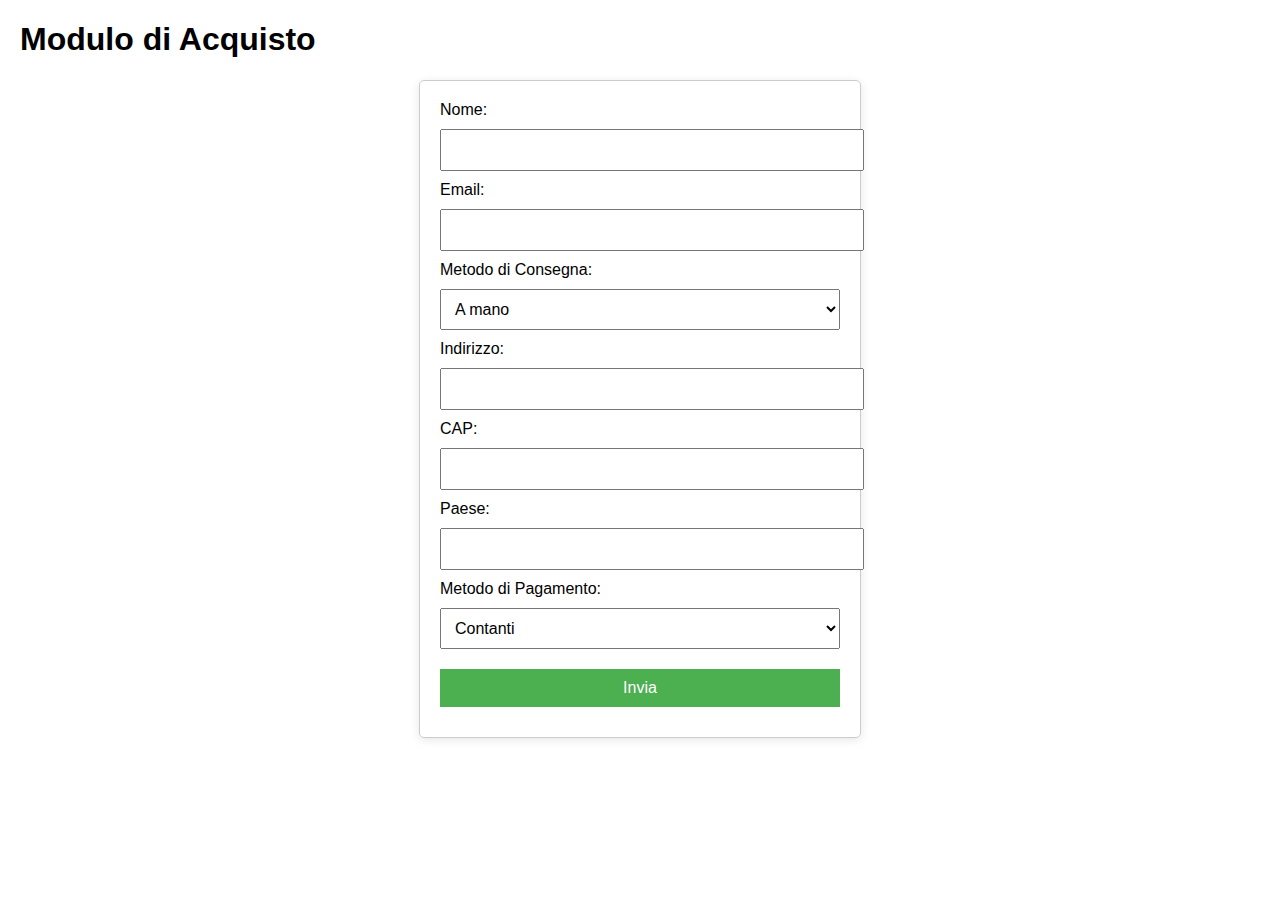
<file: acquisto.html>
<!DOCTYPE html>
<html lang="it">
<head>
    <meta charset="UTF-8">
    <meta name="viewport" content="width=device-width, initial-scale=1.0">
    <title>Modulo di Acquisto</title>
    <style>
        body {
            font-family: Arial, sans-serif;
            margin: 20px;
        }
        form {
            max-width: 400px;
            margin: auto;
            padding: 20px;
            border: 1px solid #ccc;
            border-radius: 5px;
            box-shadow: 0 2px 10px rgba(0, 0, 0, 0.1);
        }
        input, select, button {
            width: 100%;
            padding: 10px;
            margin: 10px 0;
            font-size: 16px;
        }
        button {
            background-color: #4CAF50;
            color: white;
            border: none;
            cursor: pointer;
        }
        button:hover {
            background-color: #45a049;
        }
    </style>
</head>
<body>
    <h1>Modulo di Acquisto</h1>
    <form id="purchaseForm" action="https://formspree.io/f/mqaagkon" method="POST">
        <label for="name">Nome:</label>
        <input type="text" id="name" name="name" required>

        <label for="email">Email:</label>
        <input type="email" id="email" name="email" required>

        <label for="delivery_method">Metodo di Consegna:</label>
        <select id="delivery_method" name="delivery_method" required>
            <option value="A mano">A mano</option>
            <option value="Spedizione">Spedizione</option>
        </select>

        <label for="address">Indirizzo:</label>
        <input type="text" id="address" name="address">

        <label for="zip">CAP:</label>
        <input type="text" id="zip" name="zip">

        <label for="country">Paese:</label>
        <input type="text" id="country" name="country">

        <label for="payment_method">Metodo di Pagamento:</label>
        <select id="payment_method" name="payment_method" required>
            <option value="Contanti">Contanti</option>
            <option value="PayPal">PayPal</option>
        </select>

        <input type="hidden" id="item_name" name="item_name" value="Disegno di albedo di Overlord">
        <input type="hidden" id="amount" name="amount" value="50.00">
        <input type="hidden" id="currency_code" name="currency_code" value="EUR">

        <button type="submit" id="submitButton">Invia</button>
    </form>

    <script>
        document.getElementById('purchaseForm').addEventListener('submit', function(event) {
            const paymentMethod = document.getElementById('payment_method').value;

            if (paymentMethod === 'PayPal') {
                event.preventDefault(); // Impedisce l'invio del modulo a Formspree

                const business = "maikbarre3000@gmail.com";
                const itemName = document.getElementById('item_name').value;
                const amount = document.getElementById('amount').value;
                const currencyCode = document.getElementById('currency_code').value;

                // Redirige a PayPal
                const paypalUrl = `https://www.paypal.com/cgi-bin/webscr?cmd=_xclick&business=${encodeURIComponent(business)}&item_name=${encodeURIComponent(itemName)}&amount=${encodeURIComponent(amount)}&currency_code=${encodeURIComponent(currencyCode)}`;
                window.location.href = paypalUrl;
            }
        });
    </script>
</body>
</html>
</file>
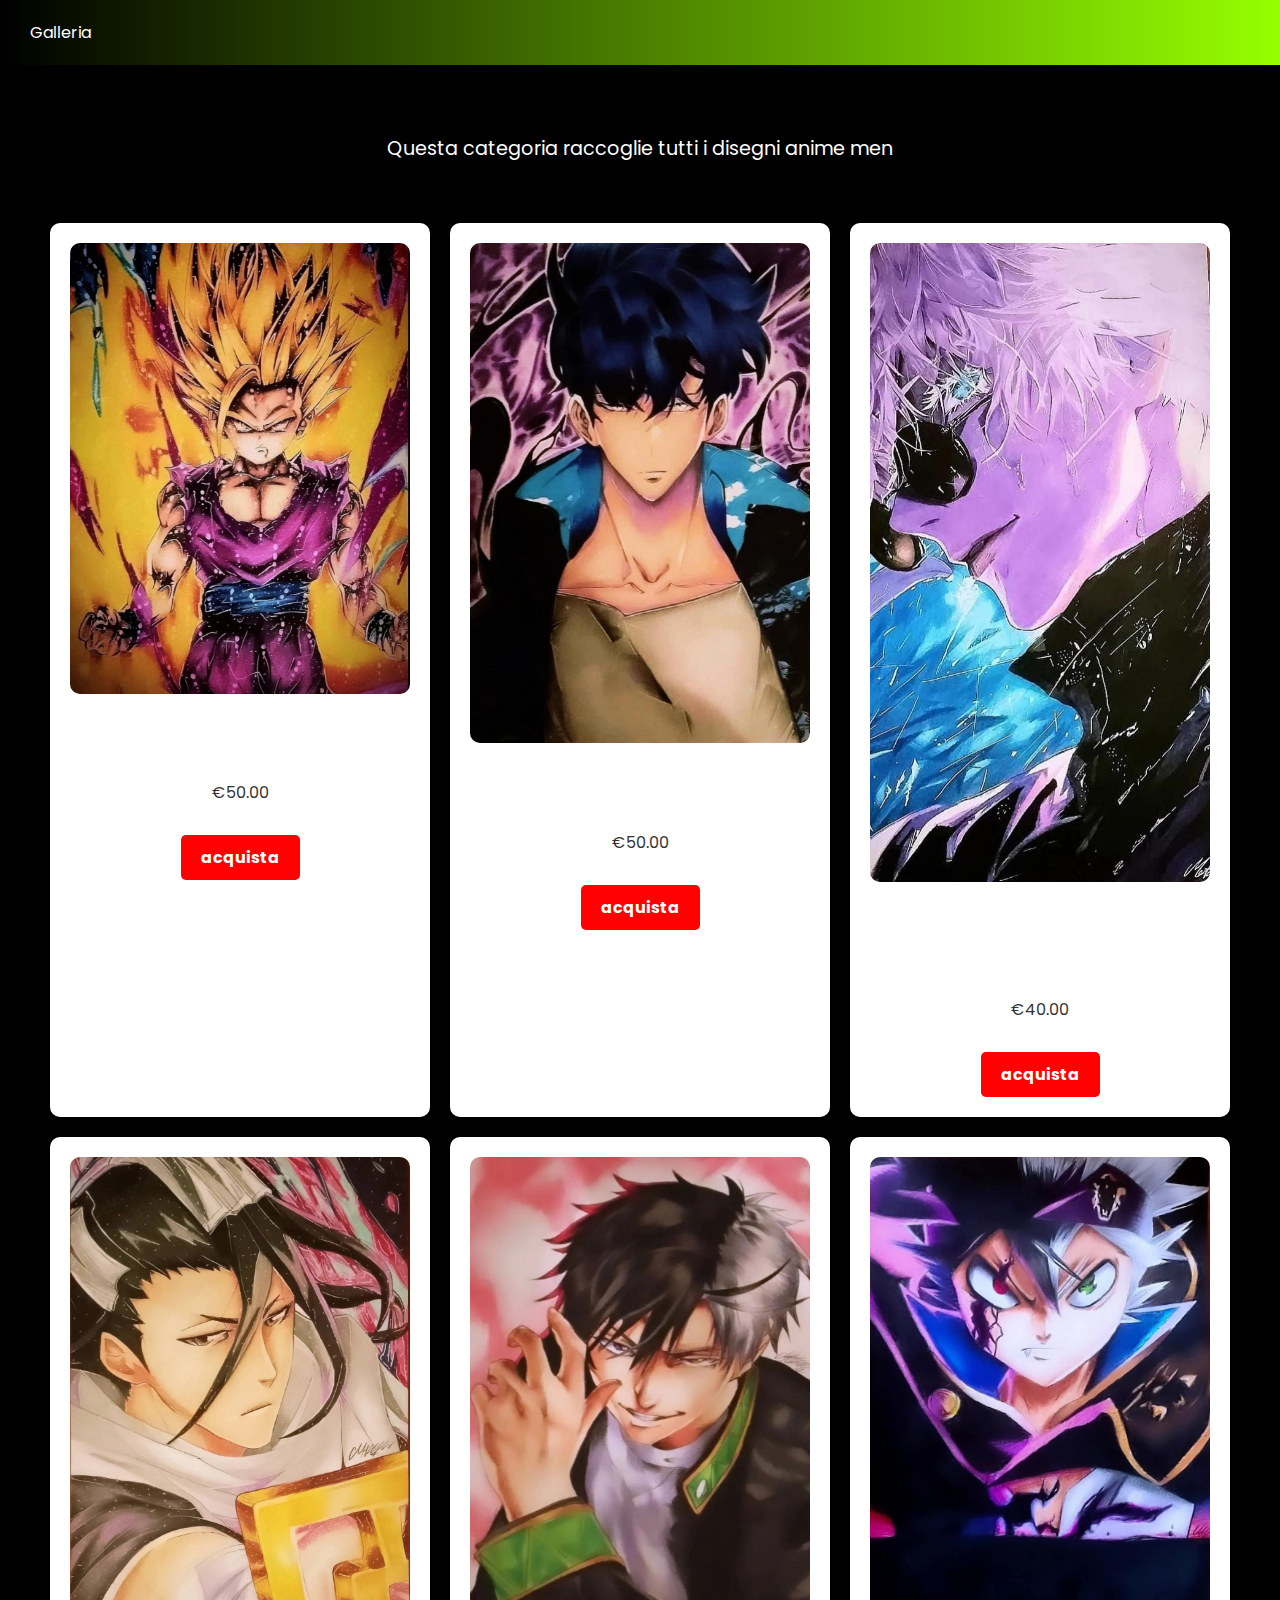
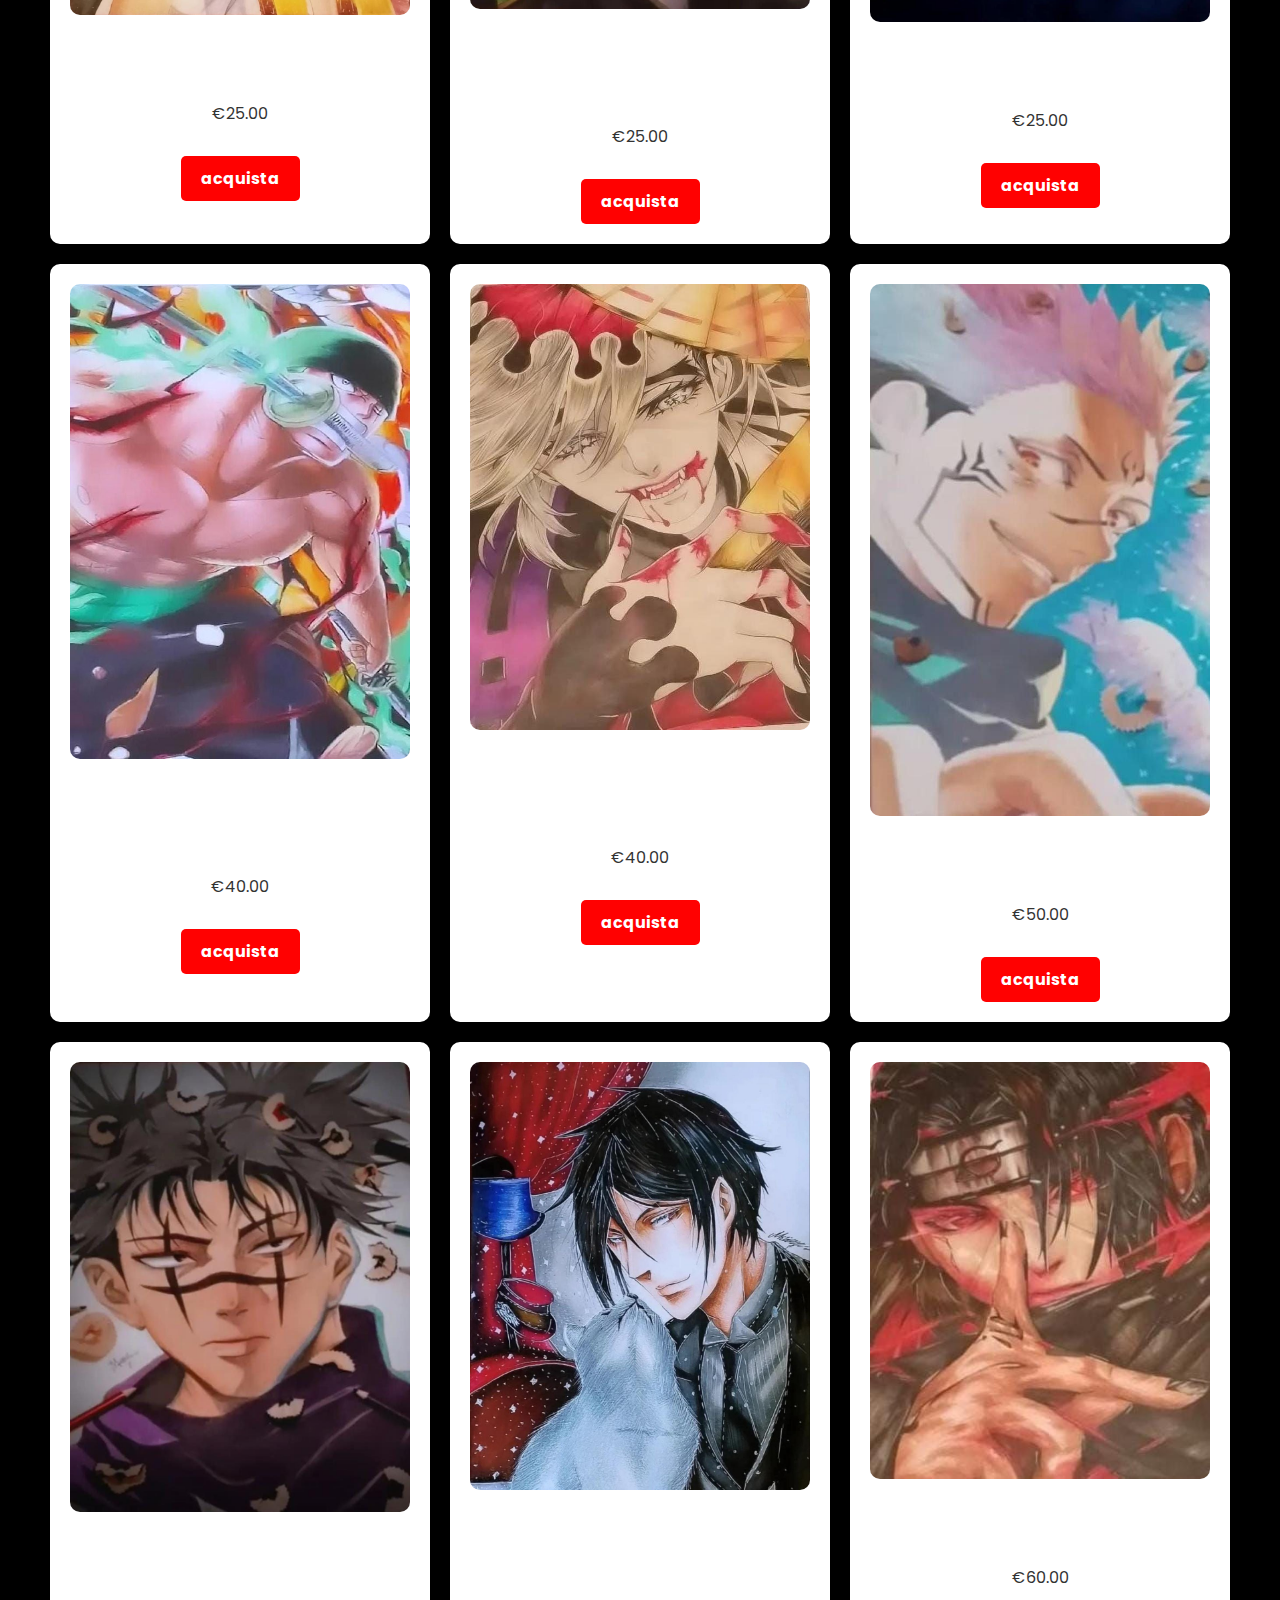
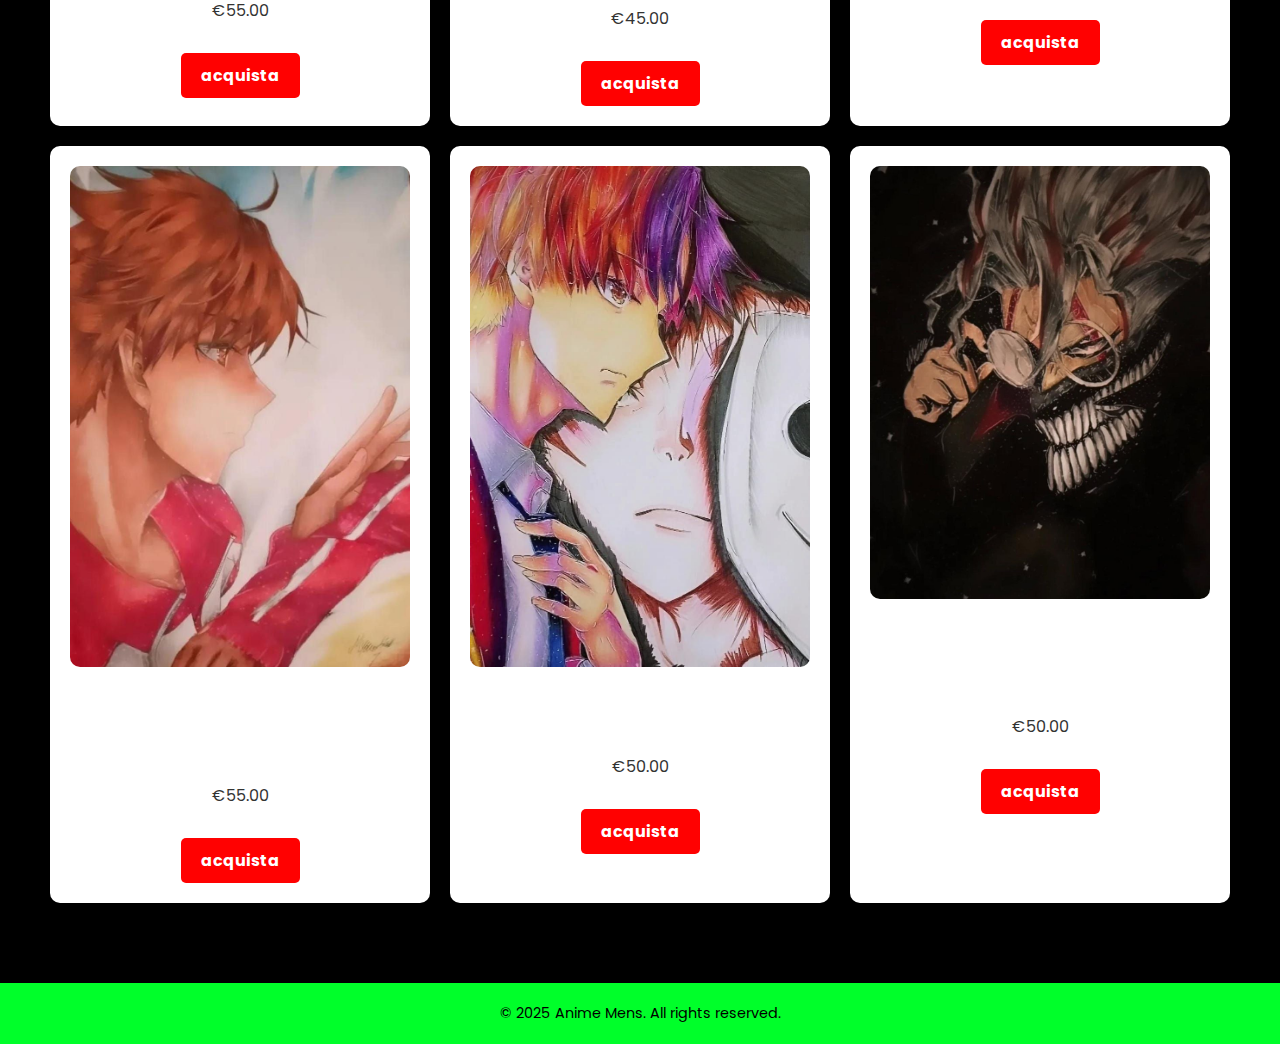
<file: anime-mens.html>
<!DOCTYPE html>
<html lang="it">
<head>
    <meta charset="UTF-8">
    <meta name="viewport" content="width=device-width, initial-scale=1.0">
    <title>Anime Mens</title>
    <link href="https://fonts.googleapis.com/css2?family=Poppins:wght@300;400;600&display=swap" rel="stylesheet">
    <style>
        body {
            font-family: 'Poppins', sans-serif;
            margin: 0;
            padding: 0;
            background: #f9f9f9;
        }

        header {
            background: linear-gradient(90deg, #000000, #95ff00);
            padding: 20px 30px;
            color: #fff;
            display: flex;
            justify-content: space-between;
            align-items: center;
        }

        header nav ul {
            list-style: none;
            display: flex;
            margin: 0;
            padding: 0;
        }

        header nav ul li {
            margin-right: 20px;
        }

        header nav a {
            color: #fff;
            text-decoration: none;
            font-weight: 400;
        }

        .category-detail {
            text-align: center;
            padding: 50px 20px;
            background: #000000;
            color: #fff;
            animation: fadeIn 1.5s ease-in-out;
        }

        .category-detail p {
            font-size: 1.2em;
            margin-bottom: 30px;
            animation: slideIn 1.5s ease-in-out;
        }

        .category-images {
            display: grid;
            grid-template-columns: repeat(auto-fit, minmax(300px, 1fr));
            gap: 20px;
            padding: 30px;
        }

        .artwork {
            background: #fff;
            padding: 20px;
            border-radius: 10px;
            box-shadow: 0 2px 5px rgba(0, 0, 0, 0.1);
            text-align: center;
            transition: transform 0.3s, box-shadow 0.3s;
            animation: scaleUp 2s ease-in-out;
        }

        .artwork img {
            max-width: 100%;
            border-radius: 10px;
            margin-bottom: 15px;
            animation: floatIn 2s ease-in-out;
        }

        .artwork h3 {
            font-size: 1.2em;
            margin-bottom: 10px;
            animation: slideInFromLeft 1.5s ease-in-out;
        }

        .artwork p {
            font-size: 1em;
            color: #333;
            animation: fadeIn 1.5s ease-in-out;
        }

        .artwork:hover {
            transform: translateY(-5px);
            box-shadow: 0 5px 10px rgba(0, 0, 0, 0.2);
        }

        footer {
            text-align: center;
            padding: 20px;
            background: #00ff2a;
            color: #000000;
            font-size: 0.9em;
        }

        .artwork a {
            text-decoration: none;
            color: #fff;
            background: #ff0101;
            padding: 10px 20px;
            border-radius: 5px;
            font-weight: bold;
            display: inline-block;
        }
        /* Animazioni */
        @keyframes fadeIn {
            0% {
                opacity: 0;
            }
            100% {
                opacity: 1;
            }
        }

        @keyframes slideIn {
            0% {
                transform: translateY(30px);
                opacity: 0;
            }
            100% {
                transform: translateY(0);
                opacity: 1;
            }
        }

        @keyframes scaleUp {
            0% {
                transform: scale(0.8);
                opacity: 0.8;
            }
            100% {
                transform: scale(1);
                opacity: 1;
            }
        }

        @keyframes floatIn {
            0% {
                transform: translateY(50px);
                opacity: 0;
            }
            100% {
                transform: translateY(0);
                opacity: 1;
            }
        }

        @keyframes slideInFromLeft {
            0% {
                transform: translateX(-50px);
                opacity: 0;
            }
            100% {
                transform: translateX(0);
                opacity: 1;
            }
        }
    </style>
</head>
<body>
    <header>
        <nav>
            <ul>
                <li><a href="galleria.html">Galleria</a></li>
            </ul>
        </nav>
    </header>

    <section class="category-detail">
        <p>Questa categoria raccoglie tutti i disegni anime men</p>

        <div class="category-images">
            <div class="artwork">
                <img src="images/disegno2.jpg" alt="Disegno di gohan ssj2">
                <h3>Disegno di gohan ssj2</h3>
                <p>€50.00</p>
                <a href="acquisto.html">acquista</a>
            </div>
            <div class="artwork">
                <img src="images/lp.jpeg" alt="Disegno di sung jin woo">
                <h3>Disegno di sung jin woo</h3>
                <p>€50.00</p>
                <a href="acquisto.html">acquista</a>
            </div>

            <div class="artwork">
                <img src="images/mk.jpg" alt="Disegno di saturo gojo jujustu kaisen">
                <h3>Disegno di saturo gojo jujustu kaisen</h3>
                <p>€40.00</p>
                <a href="acquisto.html">acquista</a>
            </div>

            <div class="artwork">
                <img src="images/ya.jpeg" alt="Disegno di byakuya di bleach">
                <h3>Disegno di byakuya di bleach</h3>
                <p>€25.00</p>
                <a href="acquisto.html">acquista</a>
            </div>

            <div class="artwork">
                <img src="images/tutti.jpg" alt="Disegno di haruka sakura di wind breaker">
                <h3>Disegno di haruka sakura di wind breaker</h3>
                <p>€25.00</p>
                <a href="acquisto.html">acquista</a>
            </div>

            <div class="artwork">
                <img src="images/o.jpg" alt="Disegno di asta di black clover">
                <h3>Disegno di asta di black clover</h3>
                <p>€25.00</p>
                <a href="acquisto.html">acquista</a>
            </div>

            <div class="artwork">
                <img src="images/p.jpg" alt="Disegno di roronoa zoro di one piece">
                <h3>Disegno di roronoa zoro di one piece</h3>
                <p>€40.00</p>
                <a href="acquisto.html">acquista</a>
            </div>

            <div class="artwork">
                <img src="images/d.jpg" alt="Disegno di douma di demon sleyer">
                <h3>Disegno di douma di demon sleyer</h3>
                <p>€40.00</p>
                <a href="acquisto.html">acquista</a>
            </div>

            <div class="artwork">
                <img src="images/s.jpg" alt="Disegno di sukuna">
                <h3>Disegno di sukuna</h3>
                <p>€50.00</p>
                <a href="acquisto.html">acquista</a>
            </div>

            <div class="artwork">
                <img src="images/h.jpg" alt="Disegno di choso di jujustu kaisen">
                <h3>Disegno di choso di jujustu kaisen</h3>
                <p>€55.00</p>
                <a href="acquisto.html">acquista</a>
            </div>

            <div class="artwork">
                <img src="images/m.jpg" alt="Disegno di sebastian di black butler">
                <h3>Disegno di sebastian di black butler</h3>
                <p>€45.00</p>
                <a href="acquisto.html">acquista</a>
            </div>

            <div class="artwork">
                <img src="images/c.jpg" alt="Disegno di itachi di narruto">
                <h3>Disegno di itachi di narruto</h3>
                <p>€60.00</p>
                <a href="acquisto.html">acquista</a>
            </div>

            <div class="artwork">
                <img src="images/w.jpg" alt="Disegno di ayanocoji kiotaka di classroom off the elite">
                <h3>Disegno di ayanocoji kiotaka di classroom off the elite</h3>
                <p>€55.00</p>
                <a href="acquisto.html">acquista</a>
            </div>

            <div class="artwork">
                <img src="images/x.jpg" alt="Disegno di ayanokoji">
                <h3>Disegno di ayanokoji</h3>
                <p>€50.00</p>
                <a href="acquisto.html">acquista</a>
            </div>
            
            <div class="artwork">
                <img src="images/disegno5.jpg" alt="Disegno di Ken Takakura di dandadan">
                <h3>Disegno di Ken Takakura di dandadan</h3>
                <p>€50.00</p>
                <a href="acquisto.html">acquista</a>
            </div>
        </div>
    </section>

    <footer>
        &copy; 2025 Anime Mens. All rights reserved.
    </footer>
</body>
</html>
</file>
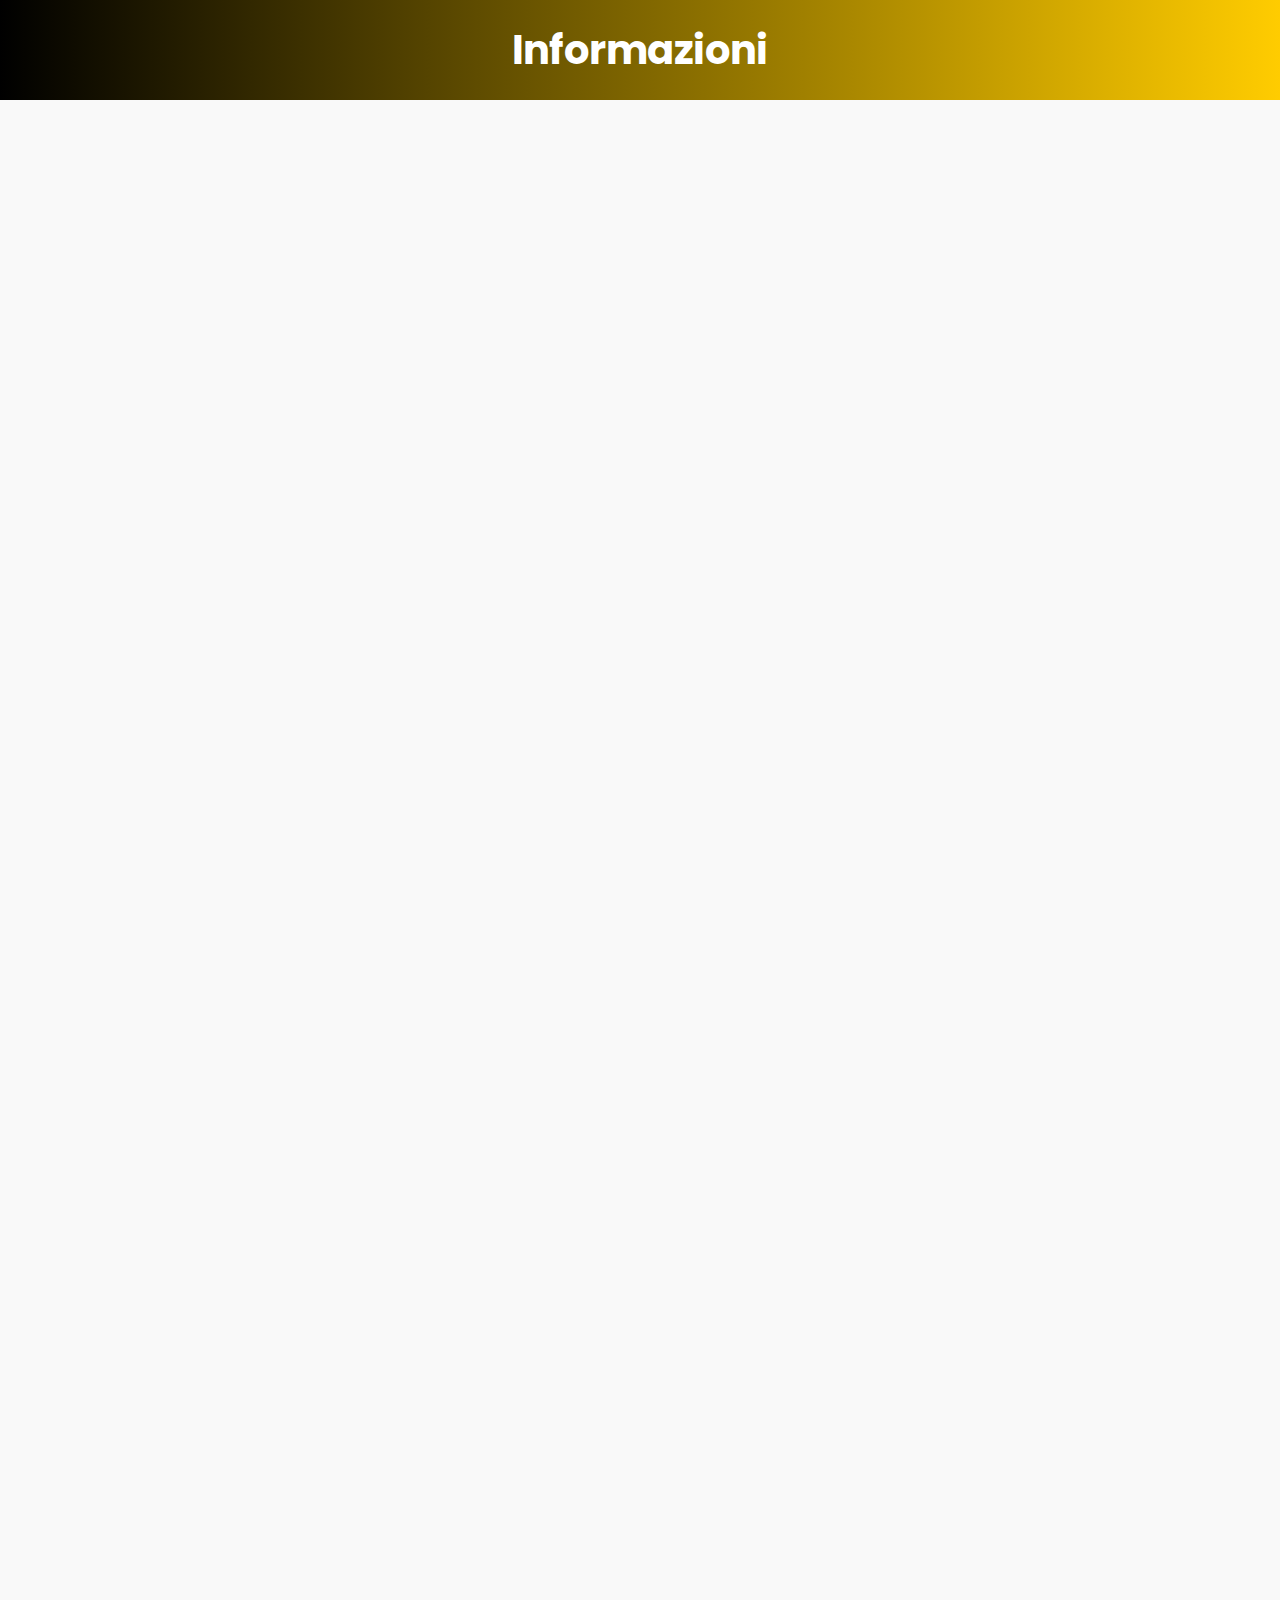
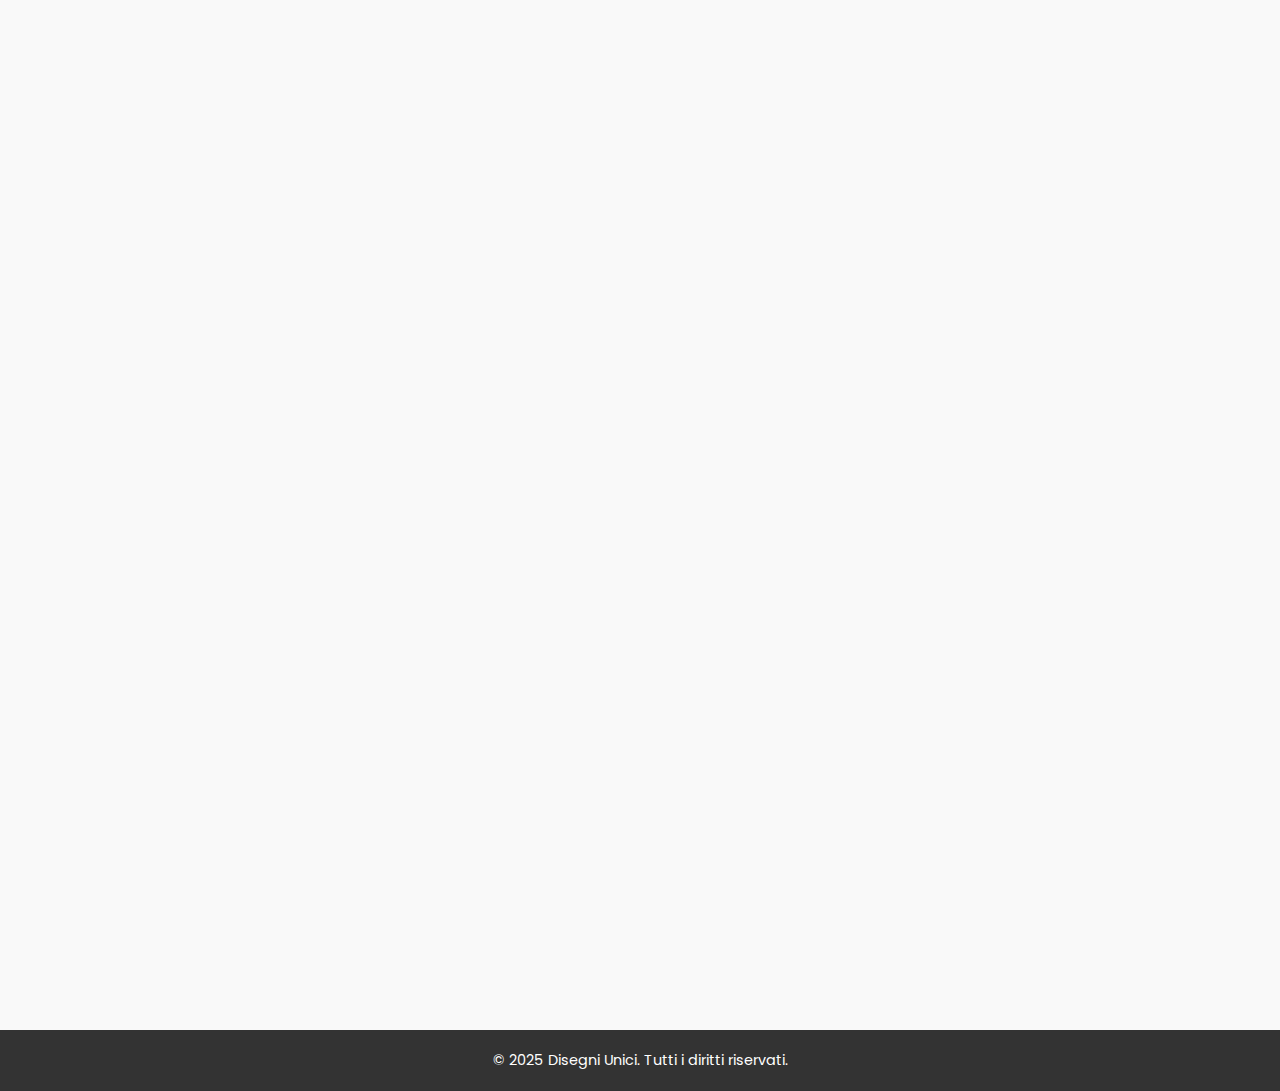
<file: categoria_anime.html>
<!DOCTYPE html>
<html lang="it">
<head>
    <meta charset="UTF-8">
    <meta name="viewport" content="width=device-width, initial-scale=1.0">
    <title>Informazioni</title>
    <link href="https://fonts.googleapis.com/css2?family=Poppins:wght@300;400;600&display=swap" rel="stylesheet">
    <style>
        body {
            font-family: 'Poppins', sans-serif;
            margin: 0;
            padding: 0;
            background: #f9f9f9;
            color: #000000;
        }

        header {
            background: linear-gradient(90deg, #000000, #ffcc00);
            padding: 20px 30px;
            text-align: center;
            color: #ffffff;
            animation: slideDown 1s ease-out;
        }

        @keyframes slideDown {
            from {
                transform: translateY(-50px);
                opacity: 0;
            }
            to {
                transform: translateY(0);
                opacity: 1;
            }
        }

        header h1 {
            margin: 0;
            font-size: 2.5em;
        }

        .horizontal-video {
            display: block;
            width: 100%;
            height: auto;
            margin: 0 auto;
            opacity: 0;
            animation: fadeIn 1.5s ease-out forwards;
        }

        @keyframes fadeIn {
            from {
                opacity: 0;
            }
            to {
                opacity: 1;
            }
        }

        .video-description {
            font-size: 1.2em;
            text-align: center;
            padding: 20px;
            background: #fff;
            margin: 20px auto;
            max-width: 800px;
            box-shadow: 0 2px 5px rgba(0, 0, 0, 0.1);
            border-radius: 10px;
            opacity: 0;
            transform: translateY(20px);
            animation: slideUp 1s ease-out forwards;
        }

        @keyframes slideUp {
            from {
                transform: translateY(20px);
                opacity: 0;
            }
            to {
                transform: translateY(0);
                opacity: 1;
            }
        }

        footer {
            text-align: center;
            padding: 20px;
            background: #333;
            color: #fff;
            font-size: 0.9em;
        }
    </style>
</head>
<body>
    <header>
        <h1>Informazioni</h1>
    </header>

    <!-- Video con riproduzione automatica -->
    <video autoplay loop muted class="horizontal-video">
        <source src="videos/mari.mp4" type="video/mp4">
        Il tuo browser non supporta il tag video.
    </video>
  
    <!-- Testo descrittivo sotto il video -->
    <p class="video-description">
        Questo è un video che mostra che i nostri disegni non sono fotocopie, bensì disegni realizzati a mano.
        I nostri disegni sono realizzati con promarker brush, promarker normali, pastelli e colori indelebili per i dettagli.
        I prezzi variano in base alla grandezza e al tempo di lavorazione. Inoltre, la maggior parte dei nostri disegni 
        sono pezzi unici. I prezzi delle commissioni variano a seconda del tempo, della grandezza e delle eventuali cornici.
    </p>

    <footer>
        &copy; 2025 Disegni Unici. Tutti i diritti riservati.
    </footer>
</body>
</html>
</file>
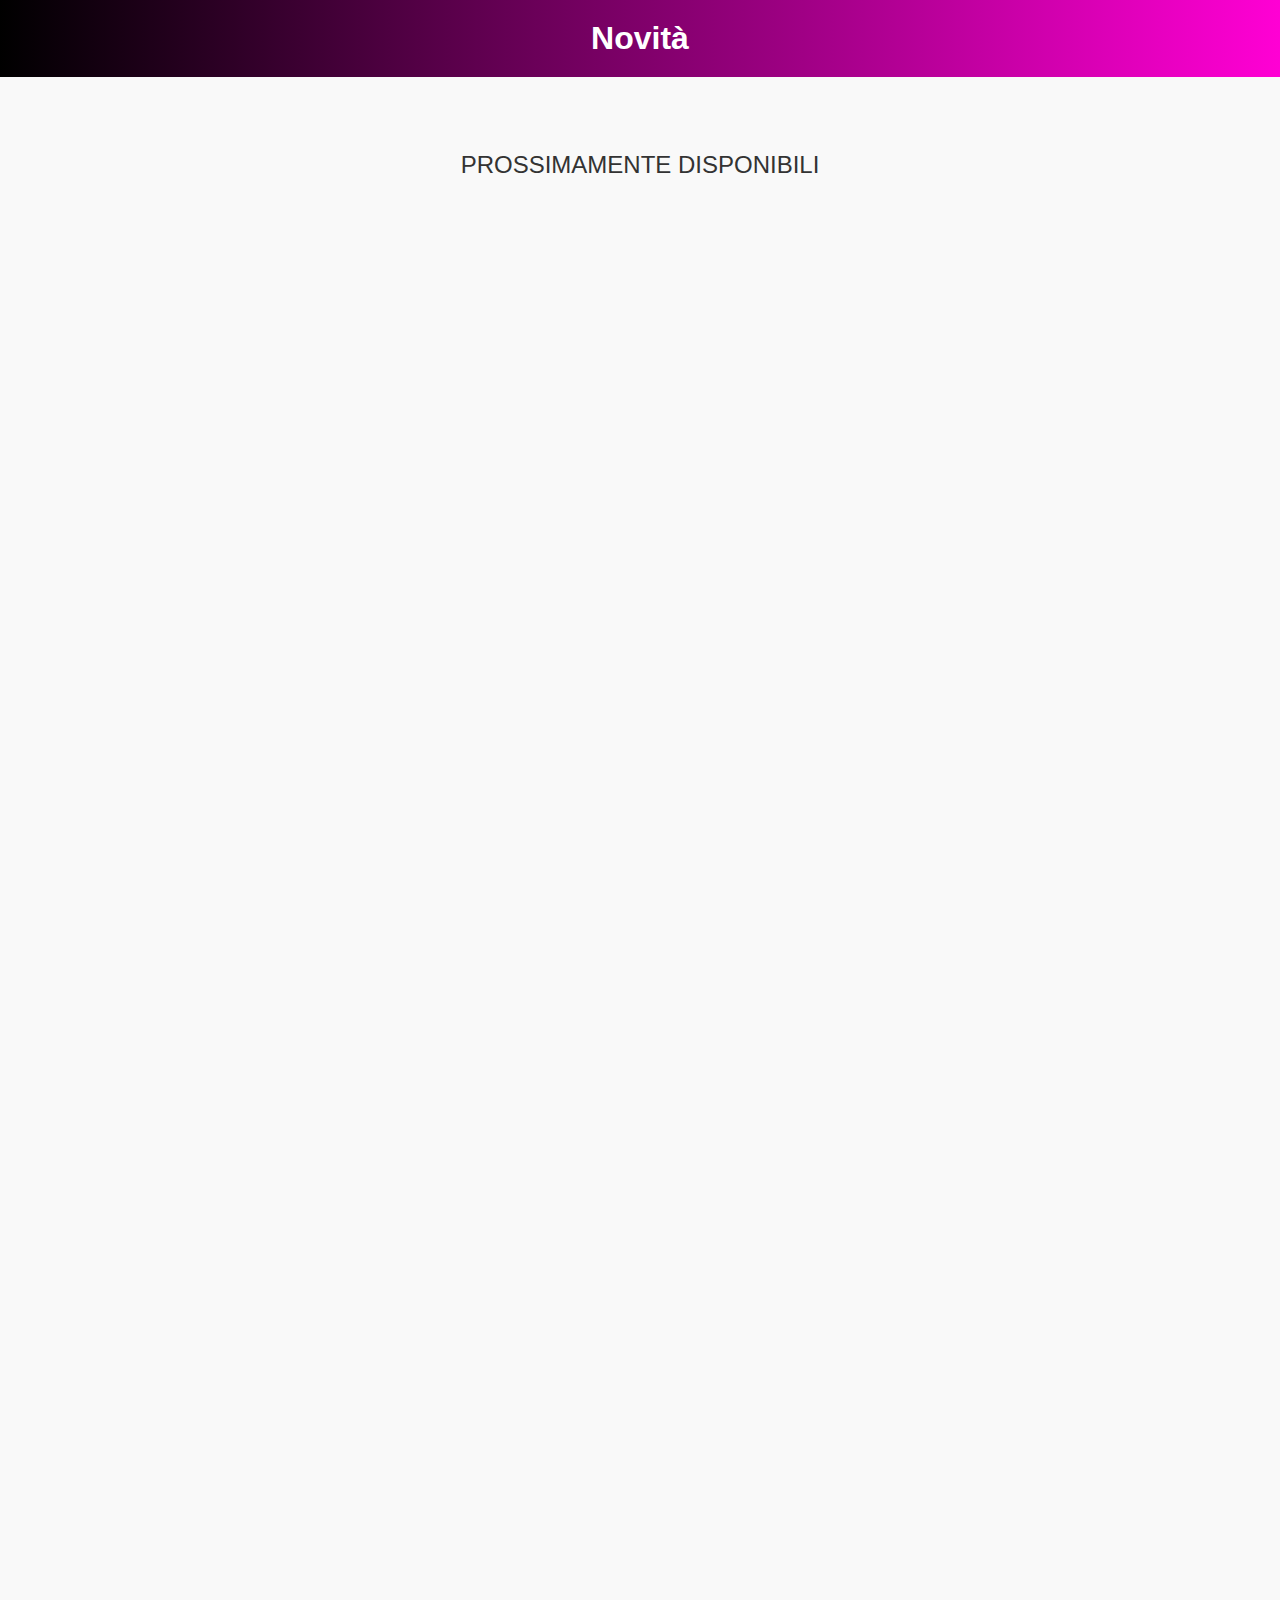
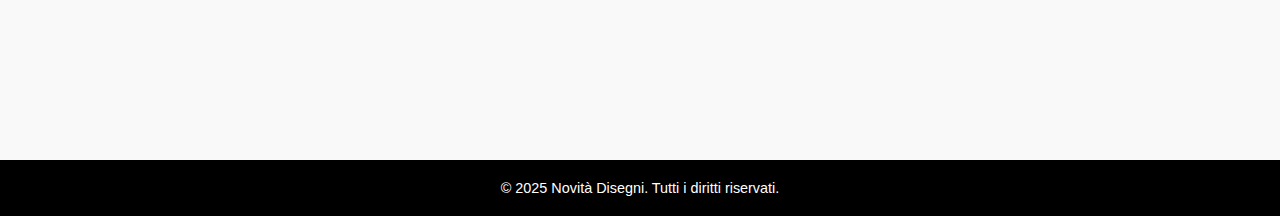
<file: categoria_personaggi.html>
<!DOCTYPE html>
<html lang="it">
<head>
    <meta charset="UTF-8">
    <meta name="viewport" content="width=device-width, initial-scale=1.0">
    <title>Novità</title>
    <style>
        /* Stile Generale */
        body {
            font-family: 'Poppins', sans-serif;
            margin: 0;
            padding: 0;
            background: #f9f9f9;
            overflow-x: hidden;
        }

        header {
            background: linear-gradient(90deg, #000000, #ff00d4);
            padding: 20px;
            color: #fff;
            text-align: center;
            animation: slideDown 1s ease-out;
        }

        header h1 {
            font-size: 2em;
            margin: 0;
        }

        .category-detail {
            padding: 50px 20px;
            text-align: center;
            animation: fadeIn 2s ease-in;
        }

        .category-detail p {
            font-size: 1.5em;
            color: #333;
            margin-bottom: 40px;
        }

        .category-images {
            display: grid;
            grid-template-columns: repeat(auto-fit, minmax(250px, 1fr));
            gap: 20px;
            padding: 0 10px;
        }

        .artwork {
            background: #fff;
            padding: 20px;
            border-radius: 10px;
            box-shadow: 0 2px 5px rgba(0, 0, 0, 0.1);
            text-align: center;
            transform: translateY(50px);
            opacity: 0;
            animation: popUp 1s ease-in forwards;
        }

        .artwork:nth-child(odd) {
            animation-delay: 0.3s;
        }

        .artwork:nth-child(even) {
            animation-delay: 0.5s;
        }

        .artwork img {
            max-width: 100%;
            border-radius: 10px;
            margin-bottom: 15px;
        }

        .artwork h3 {
            font-size: 1.2em;
            margin: 10px 0;
            color: #555;
        }

        footer {
            text-align: center;
            padding: 20px;
            background: #000000;
            color: #fff;
            font-size: 0.9em;
            animation: fadeIn 2s ease-in;
        }

        /* Animazioni */
        @keyframes slideDown {
            from {
                transform: translateY(-100%);
            }
            to {
                transform: translateY(0);
            }
        }

        @keyframes fadeIn {
            from {
                opacity: 0;
            }
            to {
                opacity: 1;
            }
        }

        @keyframes popUp {
            from {
                transform: translateY(50px);
                opacity: 0;
            }
            to {
                transform: translateY(0);
                opacity: 1;
            }
        }
    </style>
</head>
<body>
    <header>
        <h1>Novità</h1>
    </header>

    <section class="category-detail">
        <p>PROSSIMAMENTE DISPONIBILI</p>

        <div class="category-images">
            <!-- Disegno 1 -->
            <div class="artwork">
                <img src="images/1.jpeg" alt="Disegno di isagi">
                <h3>Disegno di isagi</h3>  
            </div>
          
            <!-- Disegno 2 -->
            <div class="artwork">
                <img src="images/2.jpeg" alt="Disegno di isagi versione egoista">
                <h3>Disegno di isagi versione egoista</h3>
            </div>
          
            <!-- Disegno 3 -->
            <div class="artwork">
                <img src="images/3.jpeg" alt="Disegno di rias gremory">
                <h3>Disegno di rias gremory</h3>
            </div>
    
            <!-- Disegno 4 -->
            <div class="artwork">
                <img src="images/4.jpeg" alt="Disegno di hayato suo">
                <h3>Disegno di hayato suo</h3>
            </div>
          
            <!-- Disegno 5 -->
            <div class="artwork">
                <img src="images/5.jpeg" alt="Disegno di ichigo">
                <h3>Disegno di ichigo</h3>
            </div>
    
            <!-- Disegno 6 -->
            <div class="artwork">
                <img src="images/6.jpeg" alt="Disegno di ryomen sukuna">
                <h3>Disegno di ryomen sukuna</h3>
            </div>
        
            <!-- Disegno 7 -->
            <div class="artwork">
                <img src="images/7.jpeg" alt="Disegno di statue of god solo leveling">
                <h3>Disegno di statue of god solo leveling</h3>
            </div>

            <!-- Disegno 9 -->
            <div class="artwork">
                <img src="images/9.jpeg" alt="Disegno di yoichi katagiri">
                <h3>Disegno di yoichi katagiri</h3>
            </div>
    
            <!-- Disegno 10 -->
            <div class="artwork">
                <img src="images/10.jpeg" alt="Disegno di elda">
                <h3>Disegno di elda</h3>
            </div>
    
            <!-- Disegno 11 -->
            <div class="artwork">
                <img src="images/11.jpeg" alt="Disegno di kamado tanjiro">
                <h3>Disegno di kamado tanjiro</h3>
            </div>
             <!-- Disegno 11 -->
             <div class="artwork">
                <img src="images/13.jpeg" alt="Disegno di nezuko">
                <h3>Disegno di nezuko</h3>
            </div>
        </div>   
    </section>

    <footer>
        &copy; 2025 Novità Disegni. Tutti i diritti riservati.
    </footer>
</body>
</html>
</file>
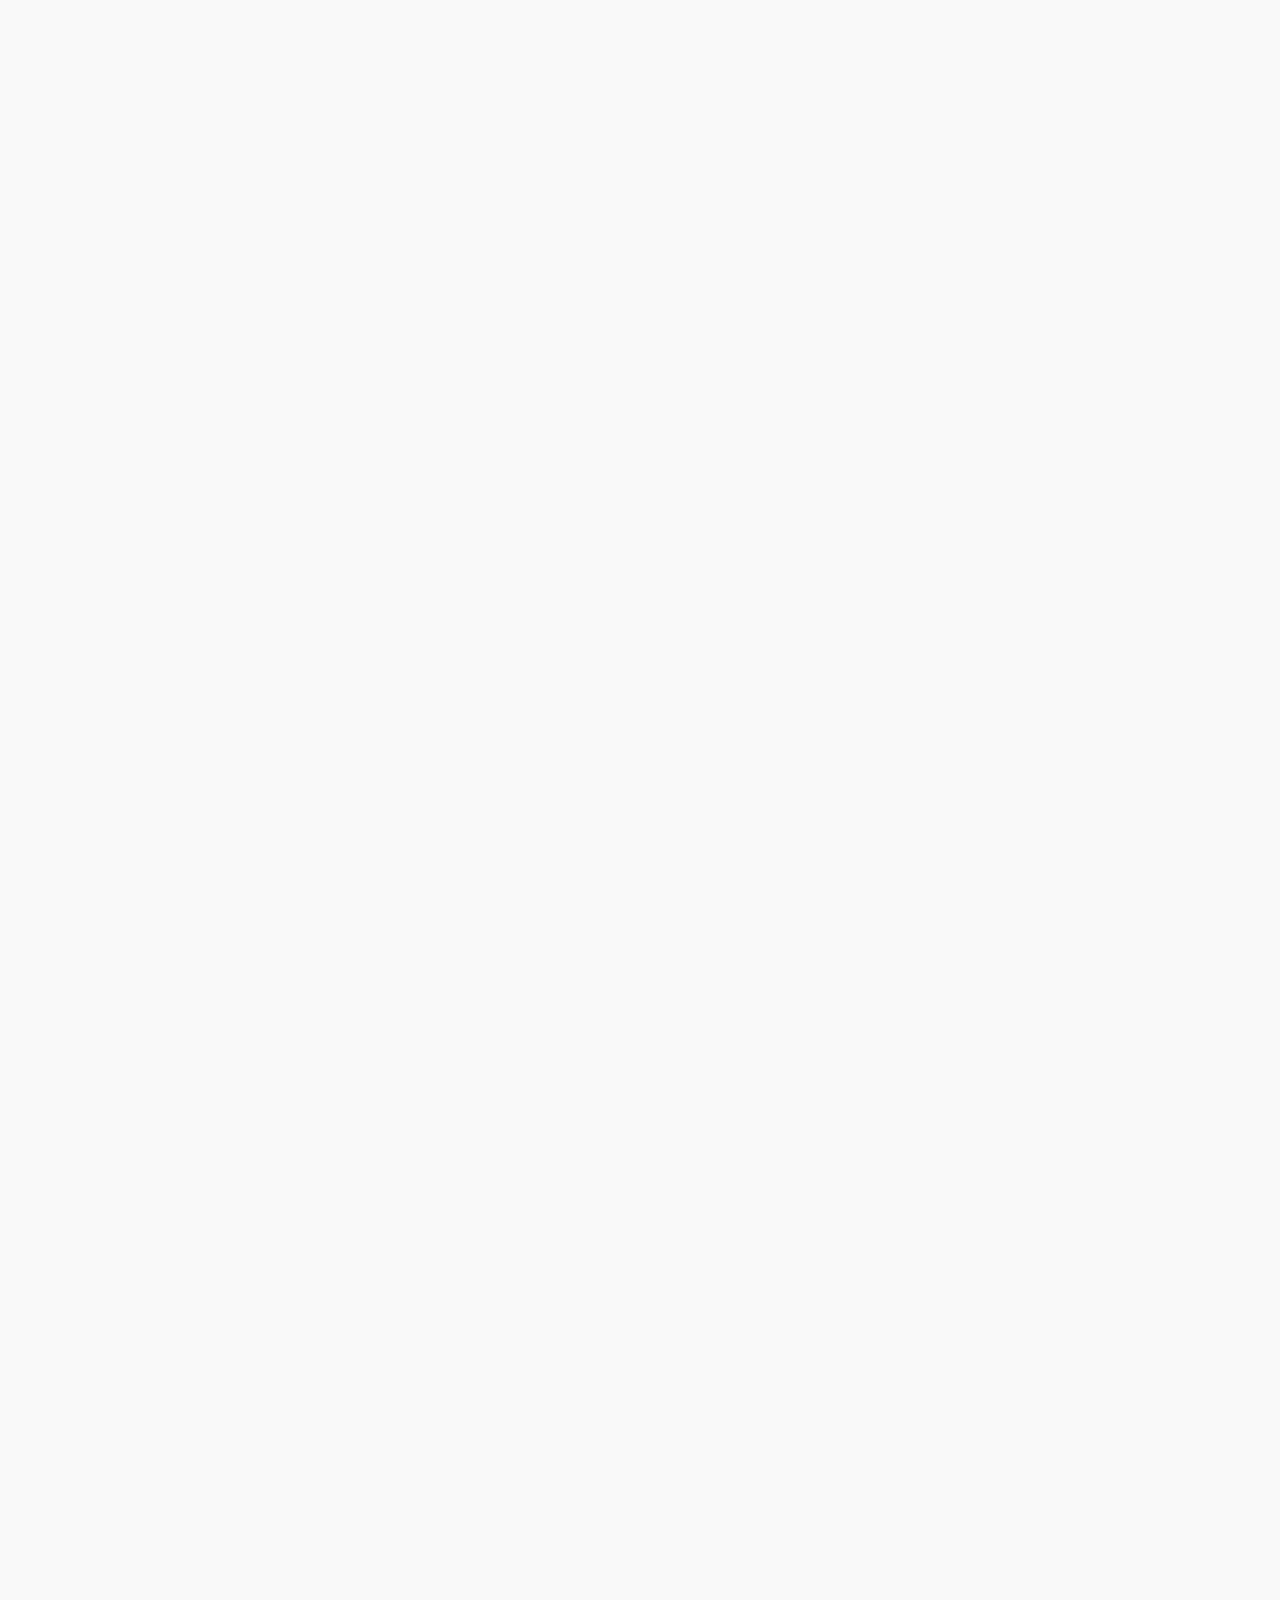
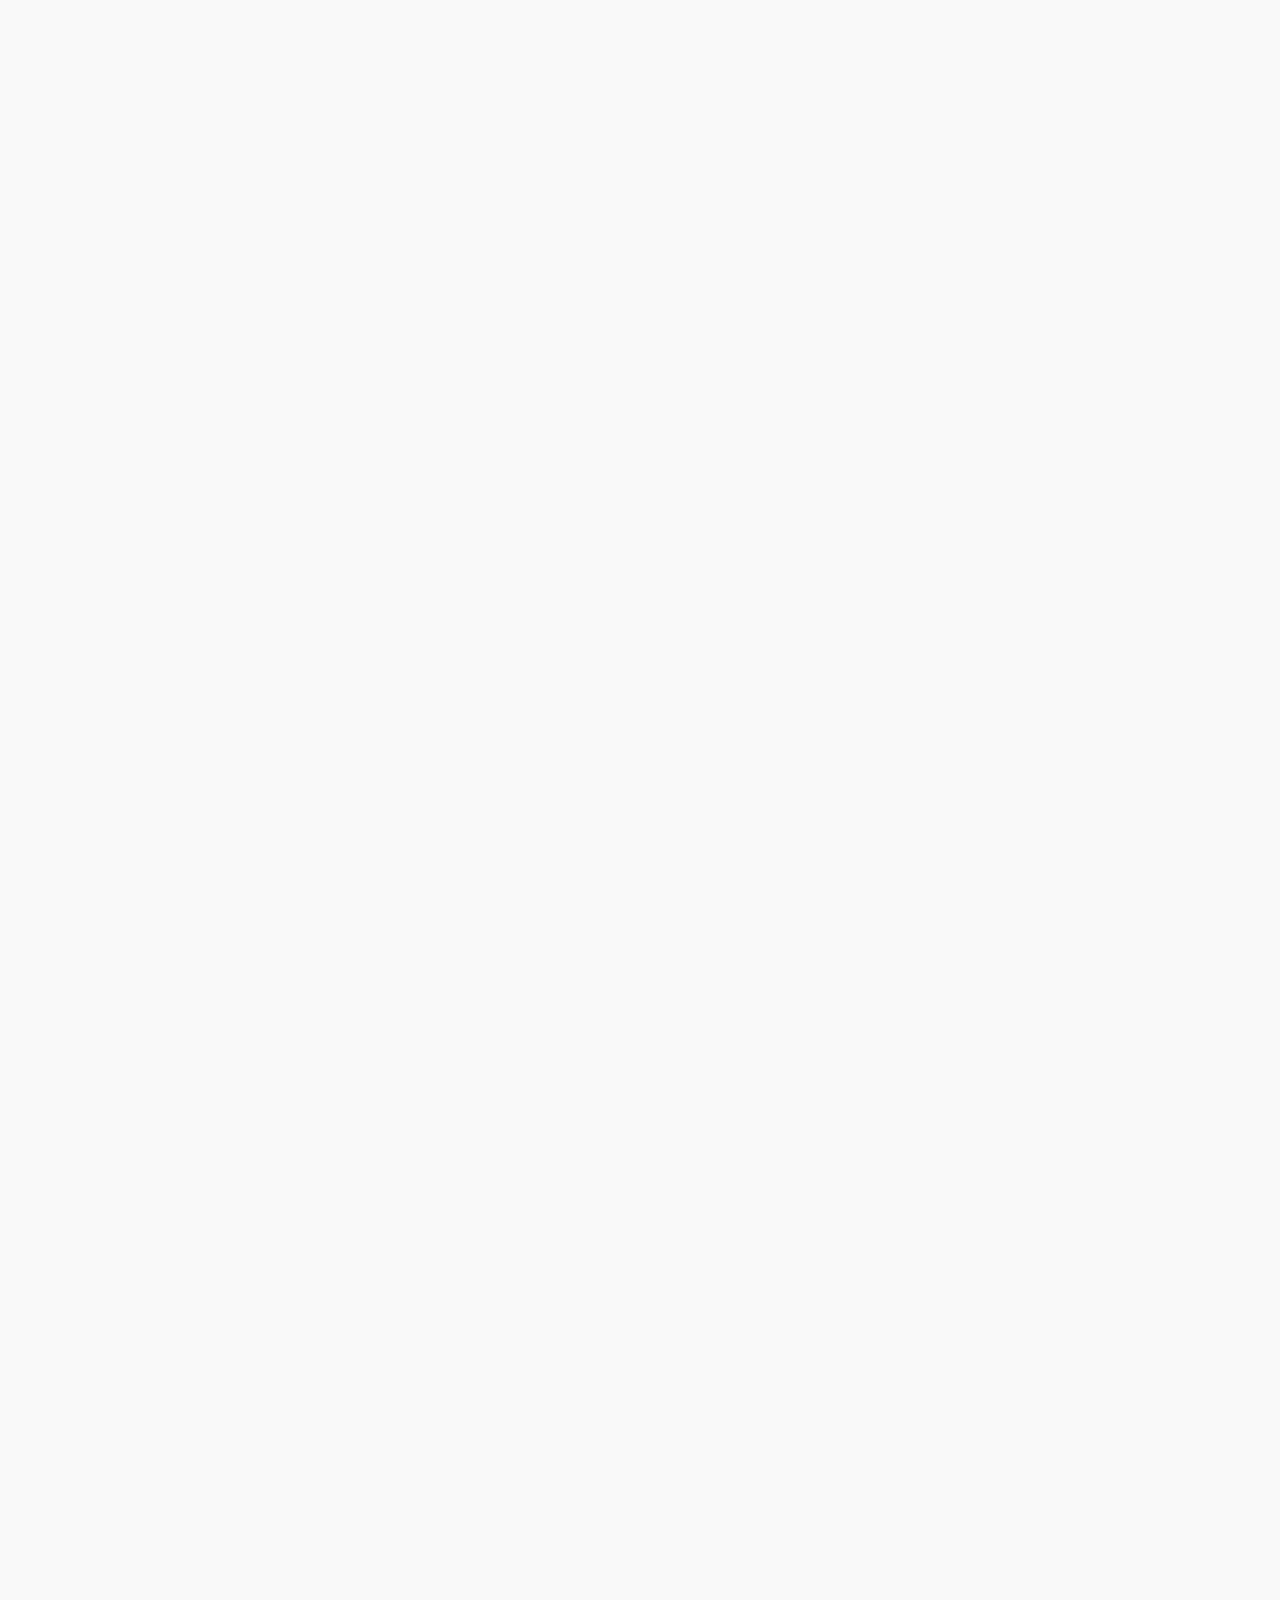
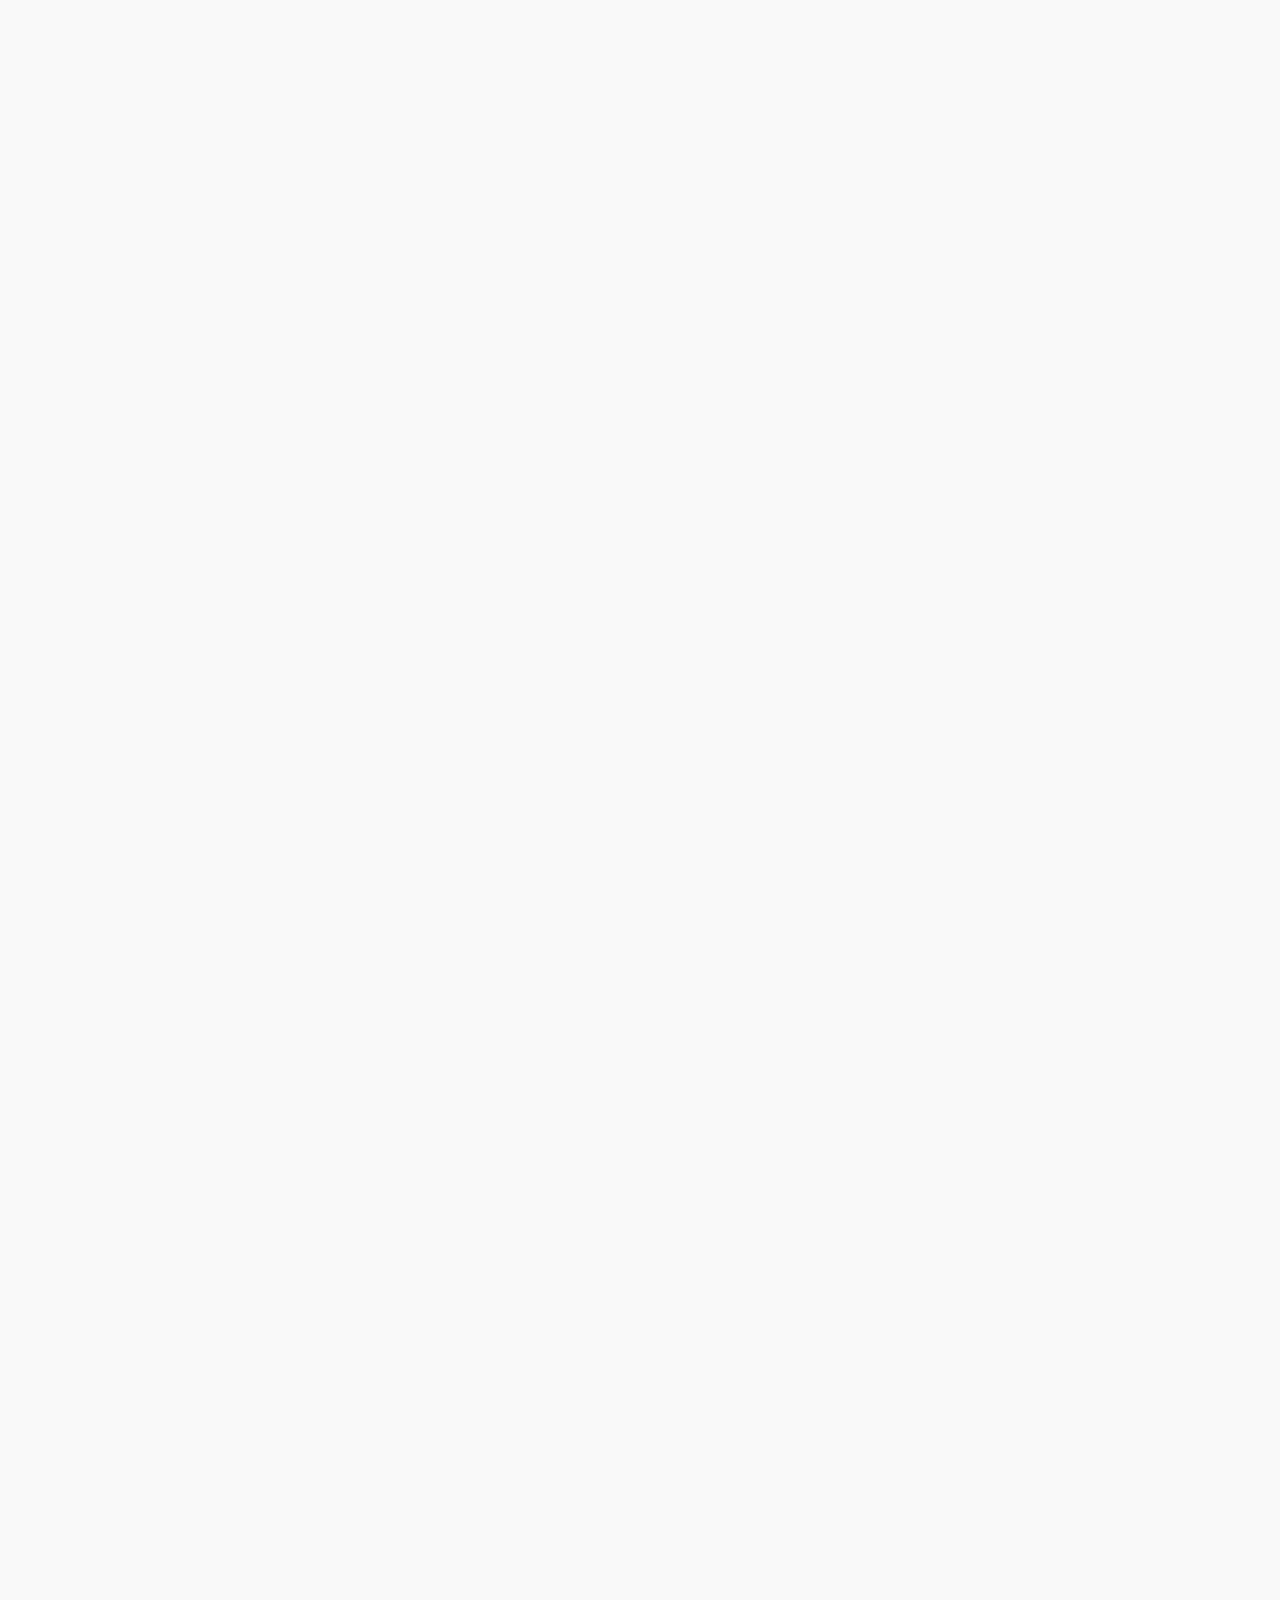
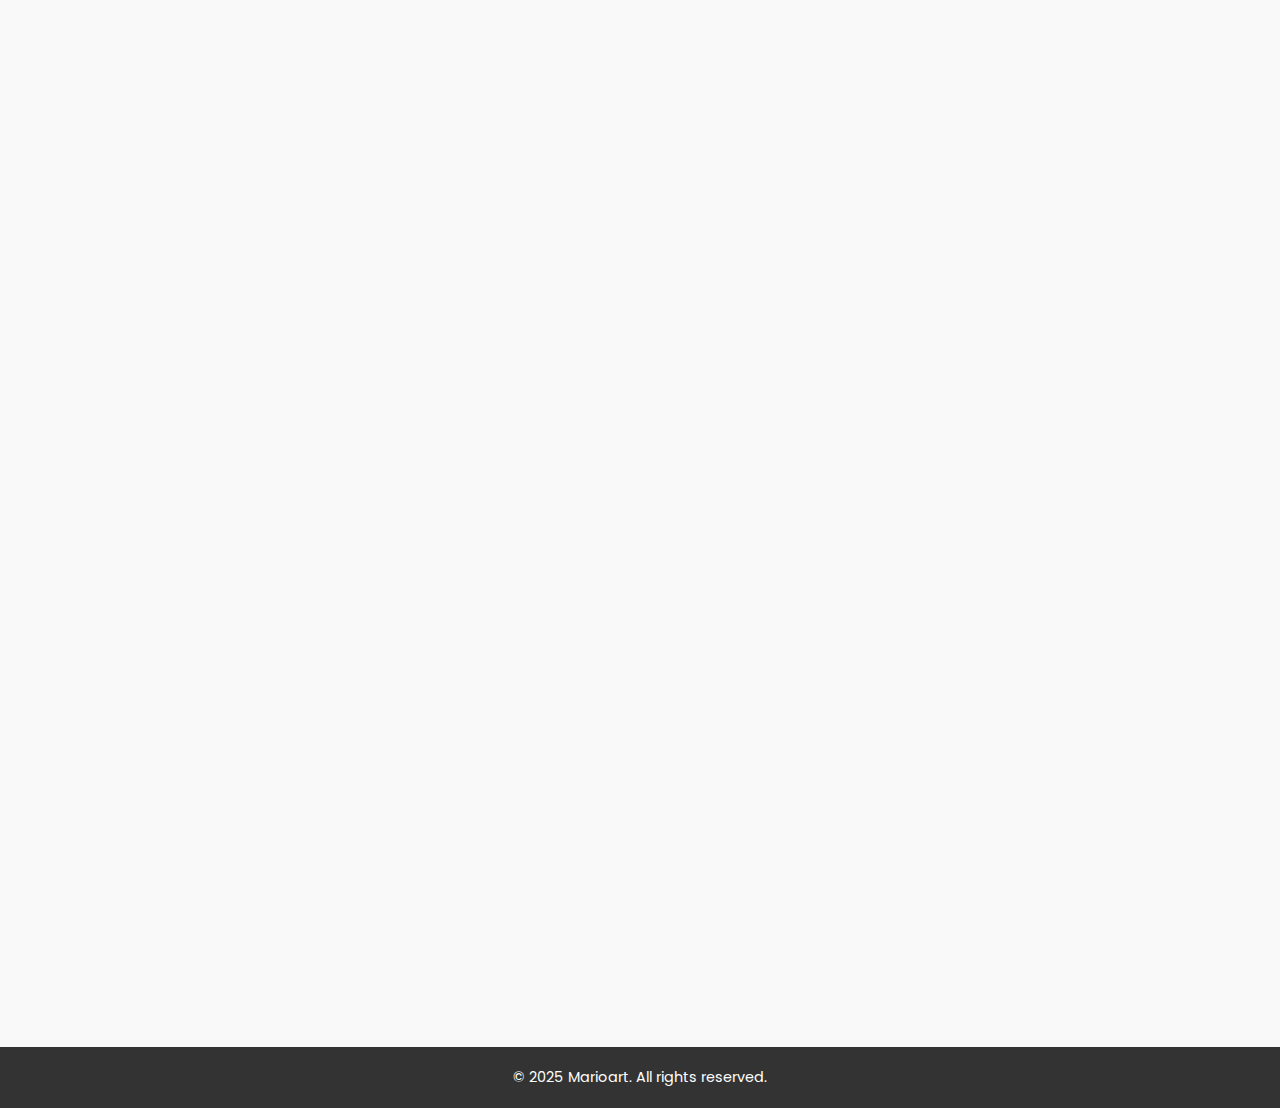
<file: categoria_stile_anime.html>
<!DOCTYPE html>
<html lang="it">
<head>
    <meta charset="UTF-8">
    <meta name="viewport" content="width=device-width, initial-scale=1.0">
    <title>Tutti i Disegni</title>
    <link href="https://fonts.googleapis.com/css2?family=Poppins:wght@300;400;600&display=swap" rel="stylesheet">
    <style>
        body {
            font-family: 'Poppins', sans-serif;
            margin: 0;
            padding: 0;
            background: #f9f9f9;
            overflow-x: hidden;
        }

        header {
            background: linear-gradient(90deg, #000000, #ffffff);
            padding: 20px 30px;
            color: #fff;
            display: flex;
            justify-content: space-between;
            align-items: center;
            transform: translateY(-100px);
            opacity: 0;
            animation: slideDown 1s ease-out forwards;
        }

        @keyframes slideDown {
            to {
                transform: translateY(0);
                opacity: 1;
            }
        }

        header .logo {
            font-size: 1.5em;
            font-weight: 600;
        }

        header nav a {
            color: #fff;
            text-decoration: none;
            margin: 0 15px;
            font-weight: 400;
        }

        .category-detail {
            text-align: center;
            padding: 50px 20px;
            background: #000000;
            color: #fff;
            opacity: 0;
            transform: translateY(-50px);
            animation: fadeIn 1.5s ease-out forwards;
        }

        @keyframes fadeIn {
            to {
                opacity: 1;
                transform: translateY(0);
            }
        }

        .category-detail h1 {
            font-size: 2.5em;
            margin-bottom: 20px;
        }

        .category-detail p {
            font-size: 1.2em;
            margin-bottom: 30px;
        }

        .products {
            display: grid;
            grid-template-columns: repeat(auto-fit, minmax(300px, 1fr));
            gap: 20px;
            padding: 30px;
            opacity: 0;
            transform: translateY(50px);
            animation: fadeIn 2s ease-out forwards;
            animation-delay: 1s;
        }

        .product {
            background: #fff;
            padding: 20px;
            border-radius: 10px;
            box-shadow: 0 2px 5px rgba(0, 0, 0, 0.1);
            text-align: center;
            transition: transform 0.3s;
            opacity: 0;
            transform: scale(0.9);
            animation: popIn 1.2s ease-out forwards;
        }

        @keyframes popIn {
            to {
                opacity: 1;
                transform: scale(1);
            }
        }

        .product img {
            max-width: 100%;
            border-radius: 10px;
            margin-bottom: 15px;
            opacity: 0;
            animation: fadeIn 2s ease-out forwards;
        }

        .product h3 {
            font-size: 1.2em;
            margin-bottom: 10px;
            color: #333;
        }

        .product p {
            font-size: 1em;
            margin-bottom: 15px;
            color: #c90404;
        }

        .product a {
            text-decoration: none;
            color: #fff;
            background: #ff0101;
            padding: 10px 20px;
            border-radius: 5px;
            font-weight: bold;
            display: inline-block;
        }

        .product:hover {
            transform: translateY(-5px);
        }

        footer {
            text-align: center;
            padding: 20px;
            background: #333;
            color: #fff;
            font-size: 0.9em;
        }
    </style>
</head>
<body>
    <header>
        <div class="logo">MARIOART</div>
        <nav>
            <a href="index.html">Home</a>
            <a href="galleria.html">Products</a>
            <a href="contatti.html">Contact</a>
            <a href="comisioni.html">About</a>
        </nav>
    </header>

    <section class="category-detail">
        <h1>Tutti i Disegni</h1>
        <p>Questa categoria raccoglie tutti i disegni disponibili.</p>
    </section>

    <section class="products">
        <div class="product">
            <img src="images/disegno1.jpg" alt="Disegno di albedo di overlord">
            <h3>Disegno di albedo di overlord</h3>
            <p>€50.00</p>
            <a href="acquisto.html">Acquista</a>
        </div>
        <!-- Disegno 2 -->
        <div class="product">
          <img src="images/disegno2.jpg" alt="Disegno gohan ssj2">
          <h3>Disegno gohan ssj2</h3>
          <p>€40.00</p>
          <a href="acquisto.html">acquista</a>
      </div>
        <!-- Disegno 2 -->
        <div class="product">
          <img src="images/22.jpeg" alt="Disegno di rias gremory di high school dxd">
          <h3>Disegno di rias gremory di high school dxd</h3>
          <p>€50.00</p>
          <a href="acquisto.html">acquista</a>
      </div>
     
       <!-- Disegno 4 -->
        <div class="product">
          <img src="images/mk.jpg" alt="Disegno di saturo gojo jujustu kaisen">
          <h3>Disegno di saturo gojo jujustu kaisen</h3>
          <p>€40.00</p>
          <a href="acquisto.html">acquista</a>
        </div>

        <div class="product">
          <img src="images/tutti.jpg" alt="Disegno di haruka sakura di wind breaker">
          <h3>Disegno di haruka sakura di wind breaker</h3>
          <p>€25.00</p>
          <a href="acquisto.html">acquista</a>
        </div>
        
        <!-- Disegno 5 -->
        <div class="product">
          <img src="images/o.jpg" alt="Disegno di asta di black clover">
          <h3>Disegno di asta di black clover</h3>
          <p>€25.00</p>
          <a href="acquisto.html">acquista</a>
        </div>
  
        <!-- Disegno 6 -->
        <div class="product">
          <img src="images/g.jpg" alt="Disegno della principessa torn di spy x family">
          <h3>Disegno della principessa torn di spy x family</h3>
          <p>€50.00</p>
          <a href="acquisto.html">acquista</a>
        </div>
      
        <!-- Disegno 7 -->
        <div class="product">
          <img src="images/lp.jpeg" alt="Disegno di sung jin woo">
          <h3>Disegno di sung jin woo</h3>
          <p>€50.00</p>
          <a href="acquisto.html">acquista</a>
        </div>
  
        <!-- Disegno 8 -->
        <div class="product">
          <img src="images/q.jpg" alt="Disegno di shinobu di demon slayer">
          <h3>Disegno di shinobu di demon slayer</h3>
          <p>€50.00</p>
          <a href="acquisto.html">acquista</a>
        </div>
  
        <!-- Disegno 9 -->
        <div class="product">
          <img src="images/p.jpg" alt="Disegno di roronoa zoro di one piece">
          <h3>Disegno di roronoa zoro di one piece</h3>
          <p>€40.00</p>
          <a href="acquisto.html">acquista</a>
        </div>
  
        <!-- Disegno 10 -->
        <div class="product">
          <img src="images/d.jpg" alt="Disegno di douma di demon sleyer">
          <h3>Disegno di douma di demon sleyer</h3>
          <p>€40.00</p>
          <a href="acquisto.html">acquista</a>
        </div>
  
        <!-- Disegno 11 -->
        <div class="product">
          <img src="images/s.jpg" alt="Disegno di sukuna">
          <h3>Disegno di sukuna</h3>
          <p>€50.00</p>
          <a href="acquisto.html">acquista</a>
        </div>
  
        <!-- Disegno 12 -->
        <div class="product">
          <img src="images/h.jpg" alt="Disegno di choso di jujustu kaisen">
          <h3>Disegno di choso di jujustu kaisen</h3>
          <p>€55.00</p>
          <a href="acquisto.html">acquista</a>
        </div>
  
        <!-- Disegno 13 -->
        <div class="product">
          <img src="images/m.jpg" alt="Disegno di sebastian di black butler">
          <h3>Disegno di sebastian di black butler</h3>
          <p>€45.00</p>
          <a href="acquisto.html">acquista</a>
        </div>
  
        <!-- Disegno 14 -->
        <div class="product">
          <img src="images/c.jpg" alt="Disegno di itachi di narruto">
          <h3>Disegno di itachi di narruto</h3>
          <p>€60.00</p>
          <a href="acquisto.html">acquista</a>
        </div>
  
        <!-- Disegno 15 -->
        <div class="product">
          <img src="images/w.jpg" alt="Disegno di ayanocoji kiotaka di classroom off the elite">
          <h3>Disegno di ayanocoji kiotaka di classroom off the elite</h3>
          <p>€55.00</p>
          <a href="acquisto.html">acquista</a>
        </div>
    
        <!-- Disegno 16 -->
        <div class="product">
          <img src="images/x.jpg" alt="Disegno di ayanokoji">
          <h3>Disegno di ayanokoji</h3>
          <p>€50.00</p>
          <a href="acquisto.html">acquista</a>
        </div>
  
        <!-- Disegno 17 -->
        <div class="product">
          <img src="images/ya.jpeg" alt="Disegno di byakuya di bleach">
          <h3>Disegno di byakuya di bleach</h3>
          <p>€25.00</p>
          <a href="acquisto.html">acquista</a>
        </div>
  
        <!-- Disegno 18 -->
        <div class="product">
          <img src="images/disegno4.jpg" alt="Disegno di hayato suo di wind braker">
          <h3>Disegno di hayato suo di wind braker</h3>
          <p>€35.00</p>
          <a href="acquisto.html">acquista</a>
        </div>
  
        <!-- Disegno 19 -->
        <div class="product">
          <img src="images/disegno5.jpg" alt="Disegno di Ken Takakura di dandadan">
          <h3>Disegno di Ken Takakura di dandadan</h3>
          <p>€50.00</p>
          <a href="acquisto.html">acquista</a>
        </div>
      </div>
    </section>

    <footer>
        &copy; 2025 Marioart. All rights reserved.
    </footer>
</body>
</html>
</file>
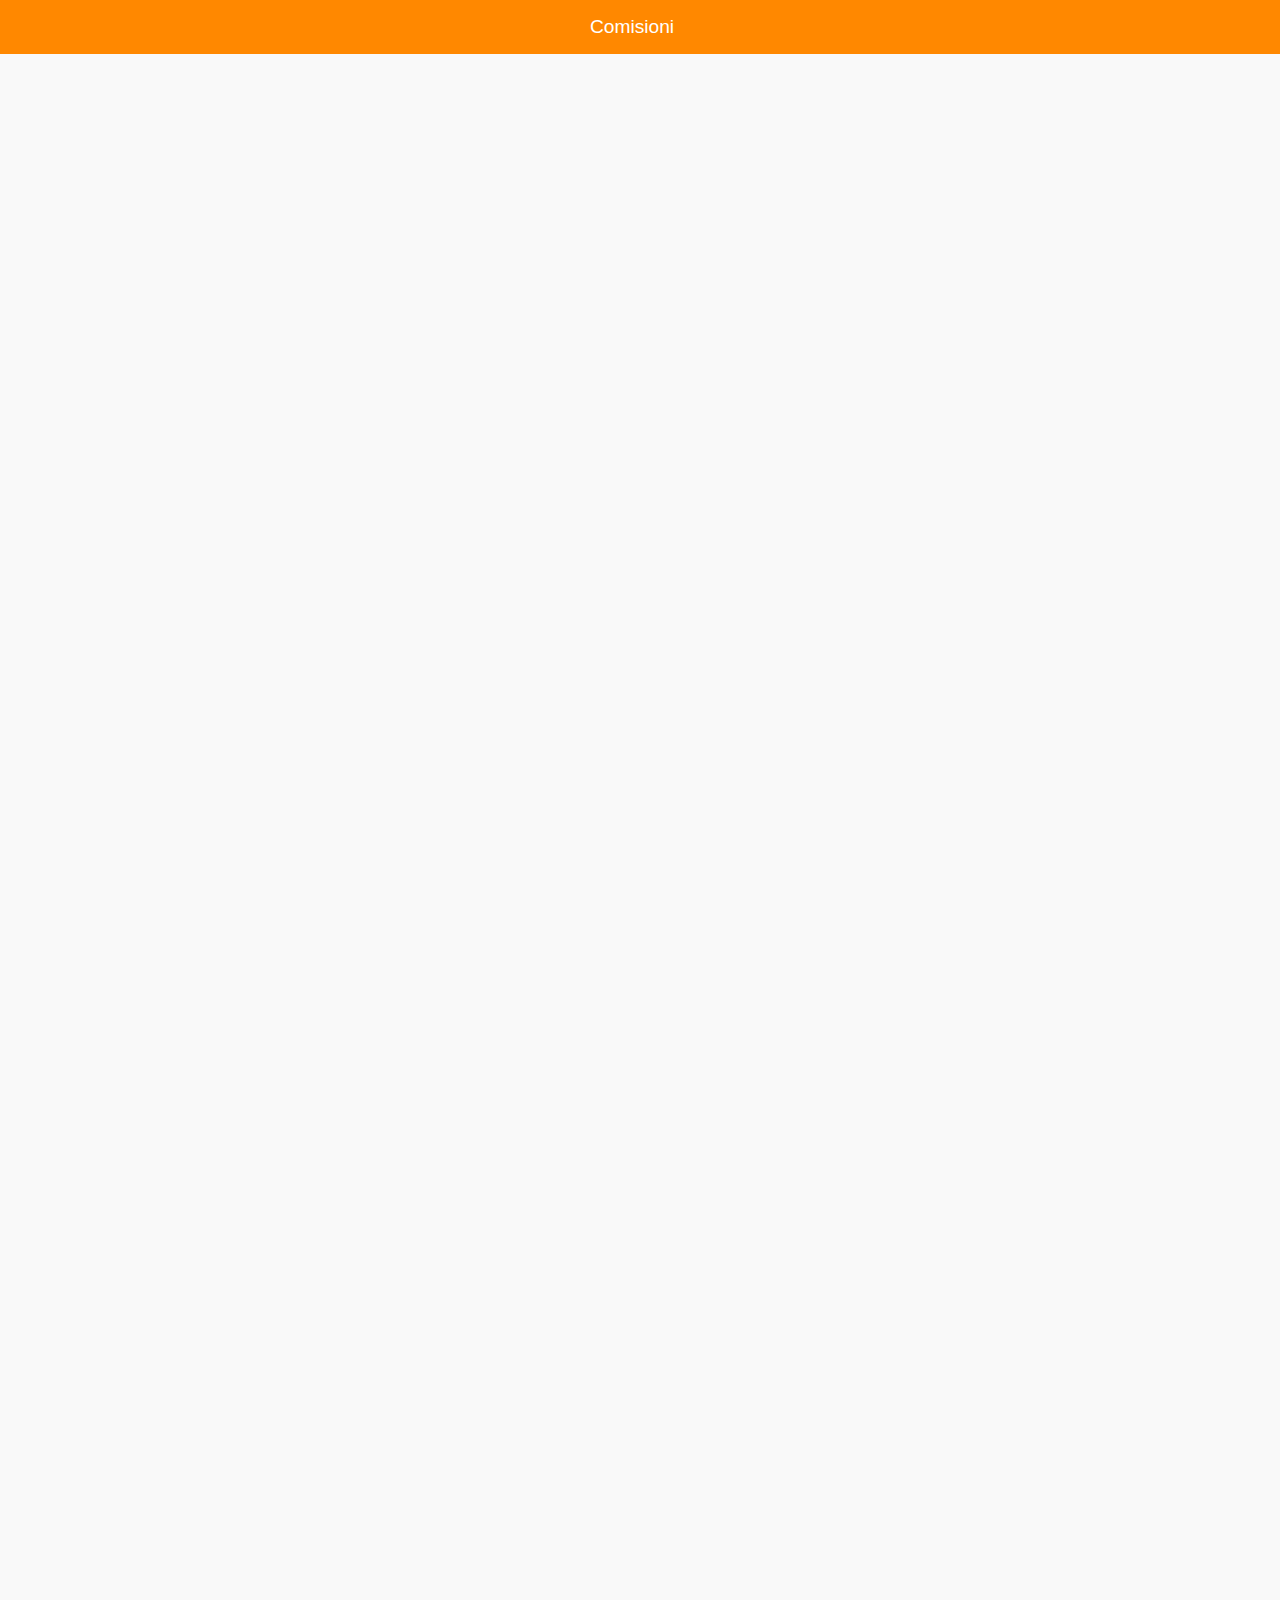
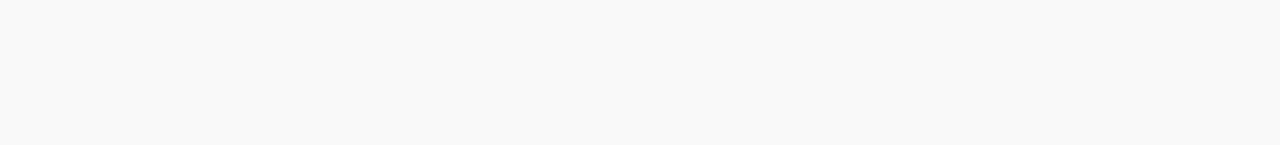
<file: comisioni.html>
<!DOCTYPE html>
<html lang="it">
<head>
    <meta charset="UTF-8">
    <meta name="viewport" content="width=device-width, initial-scale=1.0">
    <title>Comisioni</title>
    <style>
        /* Stile generale */
        body {
            font-family: Arial, sans-serif;
            margin: 0;
            padding: 0;
            background-color: #f9f9f9;
        }

        header {
            background-color: #ff8800;
            padding: 1rem 0;
            text-align: center;
            animation: slideDown 1s ease-out;
        }

        header nav ul {
            list-style: none;
            margin: 0;
            padding: 0;
        }

        header nav ul li {
            display: inline-block;
            margin-right: 1rem;
        }

        header nav ul li a {
            text-decoration: none;
            color: white;
            font-size: 1.2rem;
        }

        header nav ul li a:hover {
            text-decoration: underline;
        }

        main {
            padding: 2rem;
            max-width: 900px;
            margin: 0 auto;
        }

        h2 {
            font-size: 2rem;
            color: #333;
            text-align: center;
            animation: fadeIn 1.2s ease-out forwards;
            opacity: 0;
        }

        .comisioni-page {
            text-align: center;
            margin-top: 2rem;
        }

        .comisioni-photo img {
            max-width: 100%;
            border-radius: 10px;
            margin-bottom: 1rem;
            opacity: 0;
            transform: scale(0.95);
            animation: zoomIn 1.5s ease-out forwards;
        }

        .comisioni-page p {
            font-size: 1.2rem;
            color: #555;
            line-height: 1.5;
            margin-bottom: 1rem;
            opacity: 0;
            animation: slideUp 1s ease-out forwards;
        }

        .contact-number {
            font-size: 1.2rem;
            color: #333;
            font-weight: bold;
        }

        .copy-button {
            background-color: #4CAF50;
            color: white;
            border: none;
            padding: 0.5rem 1rem;
            font-size: 1rem;
            border-radius: 5px;
            cursor: pointer;
            margin-top: 1rem;
            opacity: 0;
            animation: fadeIn 1.5s ease-out forwards;
        }

        .copy-button:hover {
            background-color: #45a049;
        }

        /* Animazioni */
        @keyframes slideDown {
            from {
                transform: translateY(-50px);
                opacity: 0;
            }
            to {
                transform: translateY(0);
                opacity: 1;
            }
        }

        @keyframes fadeIn {
            from {
                opacity: 0;
            }
            to {
                opacity: 1;
            }
        }

        @keyframes slideUp {
            from {
                transform: translateY(20px);
                opacity: 0;
            }
            to {
                transform: translateY(0);
                opacity: 1;
            }
        }

        @keyframes zoomIn {
            from {
                transform: scale(0.95);
                opacity: 0;
            }
            to {
                transform: scale(1);
                opacity: 1;
            }
        }
    </style>
</head>
<body>
    <header>
        <nav>
            <ul>
                <li><a href="comisioni.html">Comisioni</a></li>
            </ul>
        </nav>
    </header>
    <main>
        <div class="comisioni-page">
            <h2>Le nostre commissioni personalizzate</h2>
            <div class="category-images">
                <!-- Immagine -->
                <div class="comisioni-photo">
                    <img src="images/s.jpeg" alt="Commissione" />
                </div>

                <!-- Descrizione della commissione -->
                <p>In questa sezione potete vedere i prezzi delle nostre commissioni.</p>
                <p>Le nostre commissioni sono preparate e lavorate su misura a seconda della grandezza e dello stile che piace a te.</p>
                <p>Per ricevere anche tu un disegno personalizzato contatta il numero qua sotto.</p>

                <!-- Numero di contatto -->
                <p class="contact-number" id="contact-number">+39 3936791234</p>
                <button class="copy-button" onclick="copyContact()">Copia Numero</button>
            </div>
        </div>
    </main>

    <script>
        // Funzione per copiare il numero di contatto
        function copyContact() {
            const contactNumber = document.getElementById('contact-number').innerText;
            navigator.clipboard.writeText(contactNumber).then(() => {
                alert('Numero copiato negli appunti: ' + contactNumber);
            }).catch(err => {
                alert('Errore nel copiare il numero: ' + err);
            });
        }
    </script>
</body>
</html>
</file>
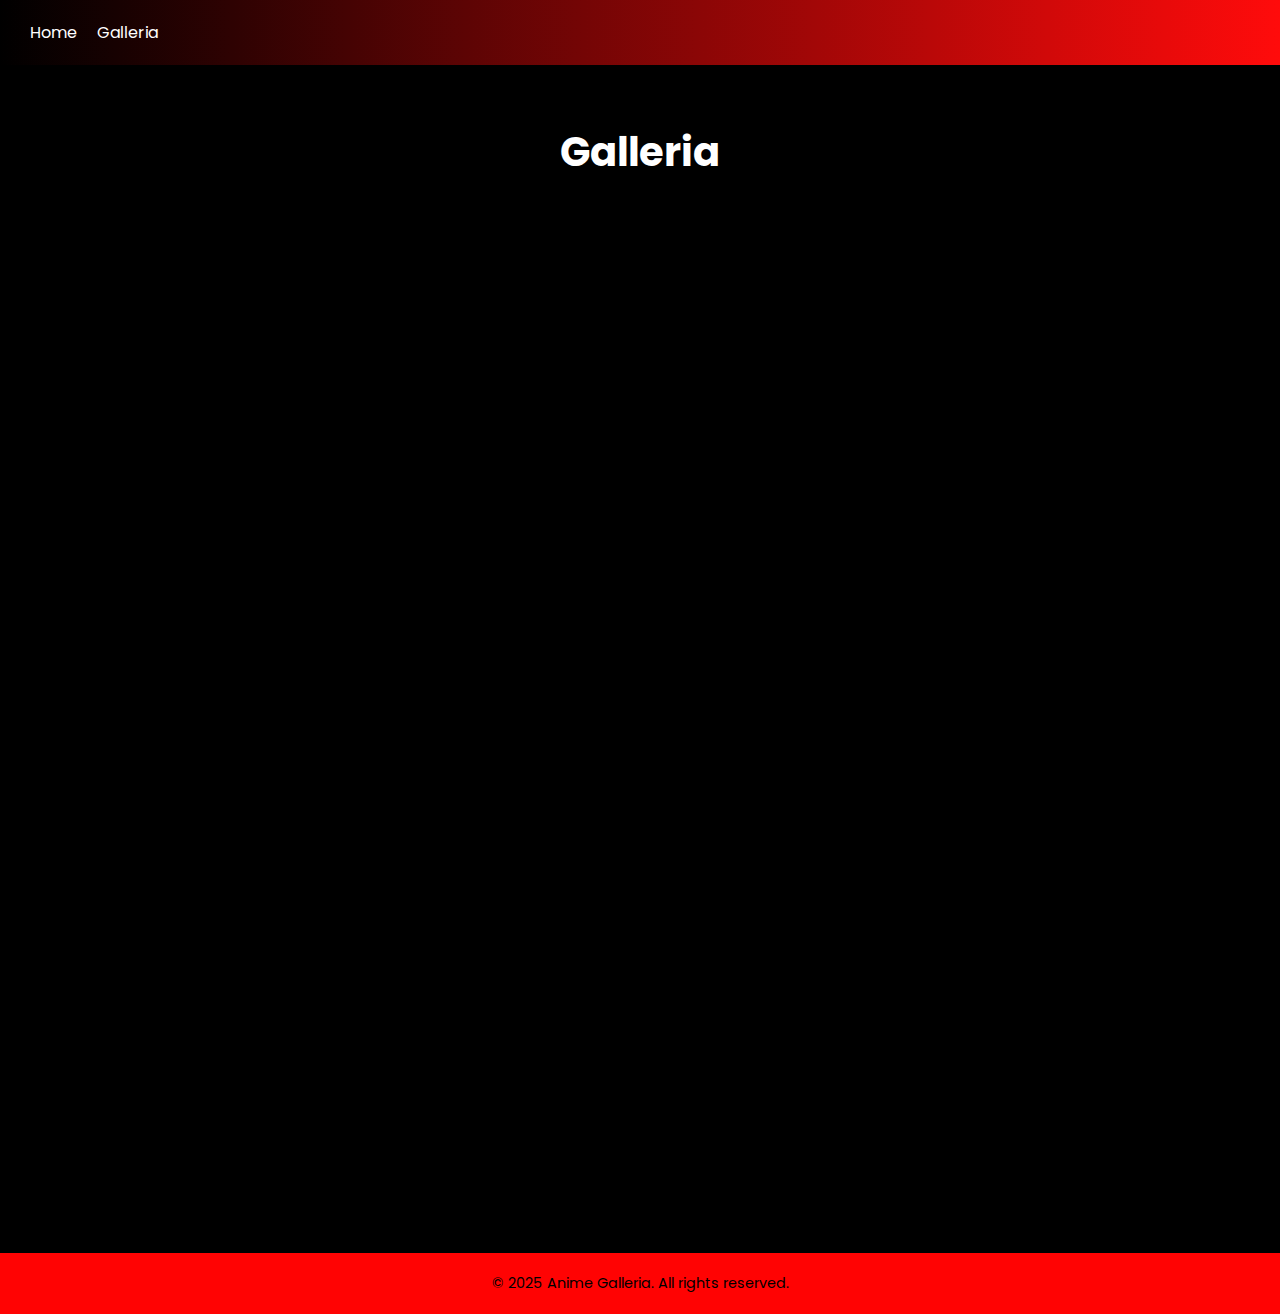
<file: galleria.html>
<!DOCTYPE html>
<html lang="it">
<head>
    <meta charset="UTF-8">
    <meta name="viewport" content="width=device-width, initial-scale=1.0">
    <title>Galleria</title>
    <link href="https://fonts.googleapis.com/css2?family=Poppins:wght@300;400;600&display=swap" rel="stylesheet">
    <style>
        body {
            font-family: 'Poppins', sans-serif;
            margin: 0;
            padding: 0;
            background: #000000;
        }

        header {
            background: linear-gradient(90deg, #000000, #ff0b0b);
            padding: 20px 30px;
            color: #fff;
            display: flex;
            justify-content: space-between;
            align-items: center;
            animation: slideDown 1s ease-out;
        }

        @keyframes slideDown {
            from {
                transform: translateY(-50px);
                opacity: 0;
            }
            to {
                transform: translateY(0);
                opacity: 1;
            }
        }

        header nav ul {
            list-style: none;
            display: flex;
            margin: 0;
            padding: 0;
        }

        header nav ul li {
            margin-right: 20px;
        }

        header nav a {
            color: #ffffff;
            text-decoration: none;
            font-weight: 400;
        }

        main {
            padding: 30px;
            text-align: center;
        }

        main h1 {
            font-size: 2.5em;
            margin-bottom: 20px;
            color: #ffffff;
            animation: slideUp 1s ease-out;
        }

        @keyframes slideUp {
            from {
                transform: translateY(50px);
                opacity: 0;
            }
            to {
                transform: translateY(0);
                opacity: 1;
            }
        }

        .categories {
            display: grid;
            grid-template-columns: repeat(auto-fit, minmax(300px, 1fr));
            gap: 20px;
            padding: 20px;
        }

        .category {
            background: #ffffff;
            border-radius: 10px;
            box-shadow: 0 2px 5px rgba(0, 0, 0, 0.1);
            overflow: hidden;
            transition: transform 0.3s, box-shadow 0.3s;
            text-align: center;
            opacity: 0;
            transform: translateY(20px);
            animation: fadeIn 1.5s ease-out forwards;
        }

        @keyframes fadeIn {
            to {
                opacity: 1;
                transform: translateY(0);
            }
        }

        .category:nth-child(1) {
            animation-delay: 0.5s;
        }

        .category:nth-child(2) {
            animation-delay: 0.7s;
        }

        .category img {
            width: 100%;
            height: auto;
        }

        .category h2 {
            font-size: 1.5em;
            margin: 15px 0;
            color: #000000;
        }

        .category p {
            font-size: 1em;
            color: #000000;
            margin-bottom: 15px;
            padding: 0 10px;
        }

        .category a {
            text-decoration: none;
            color: #ff1900;
            font-weight: 600;
        }

        .category:hover {
            transform: translateY(-5px);
            box-shadow: 0 4px 10px rgba(0, 0, 0, 0.2);
        }

        footer {
            text-align: center;
            padding: 20px;
            background: #ff0303;
            color: #000000;
            font-size: 0.9em;
        }
    </style>
</head>
<body>
    <header>
        <nav>
            <ul>
                <li><a href="index.html">Home</a></li>
                <li><a href="galleria.html">Galleria</a></li>
            </ul>
        </nav>
    </header>

    <main>
        <h1>Galleria</h1>
        <div class="categories">
            <!-- Categoria Anime Mens -->
            <div class="category" onclick="navigateTo('anime-mens.html')">
                <img src="images/f.jpg" alt="Disegno Anime Mens">
                <h2><a href="anime-mens.html">Anime Mens</a></h2>
                <p>Scopri i migliori personaggi maschili del mondo anime.</p>
            </div>

            <!-- Categoria Anime Girls -->
            <div class="category" onclick="navigateTo('anime-girls.html')">
                <img src="images/disegno1.jpg" alt="Disegno Anime Girls">
                <h2><a href="anime-girls.html">Anime Girls</a></h2>
                <p>Scopri i migliori personaggi femminili del mondo anime.</p>
            </div>
        </div>
    </main>

    <footer>
        &copy; 2025 Anime Galleria. All rights reserved.
    </footer>

    <script>
        function navigateTo(url) {
            window.location.href = url;
        }
    </script>
</body>
</html>
</file>
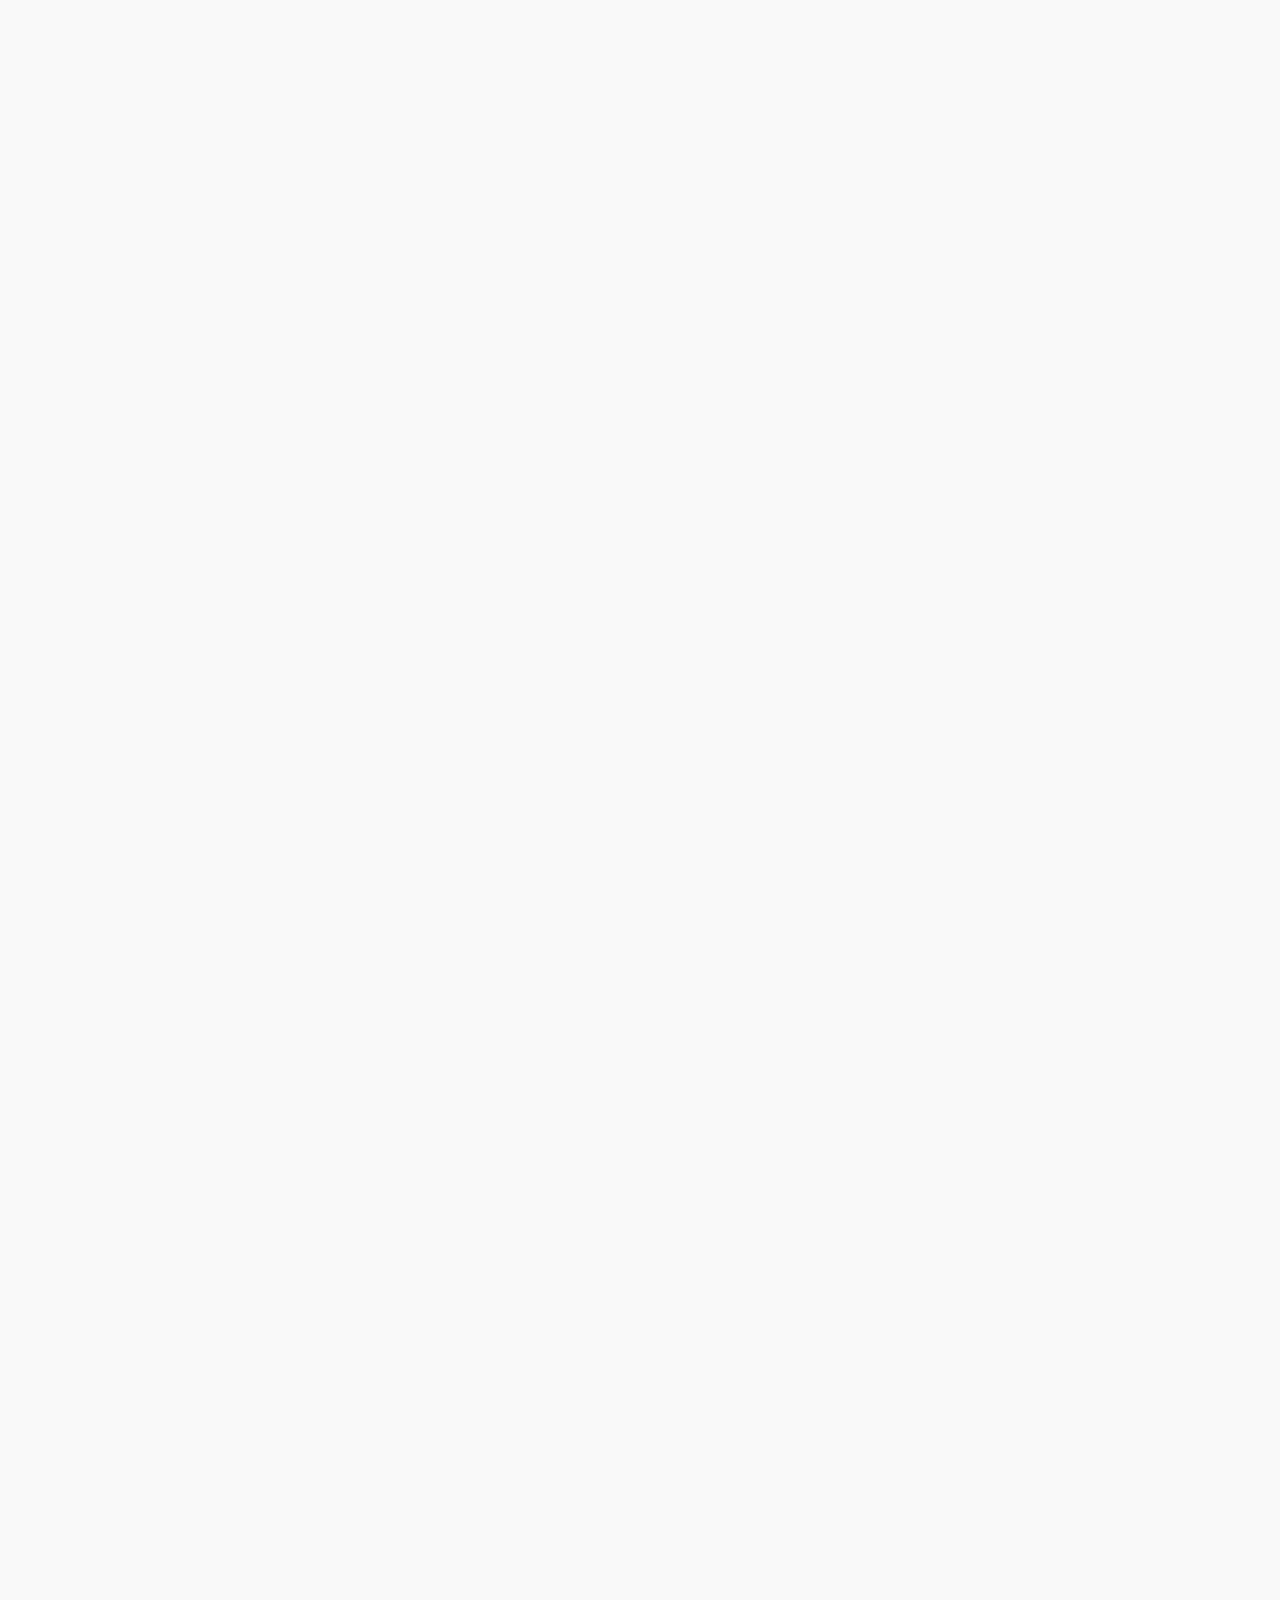
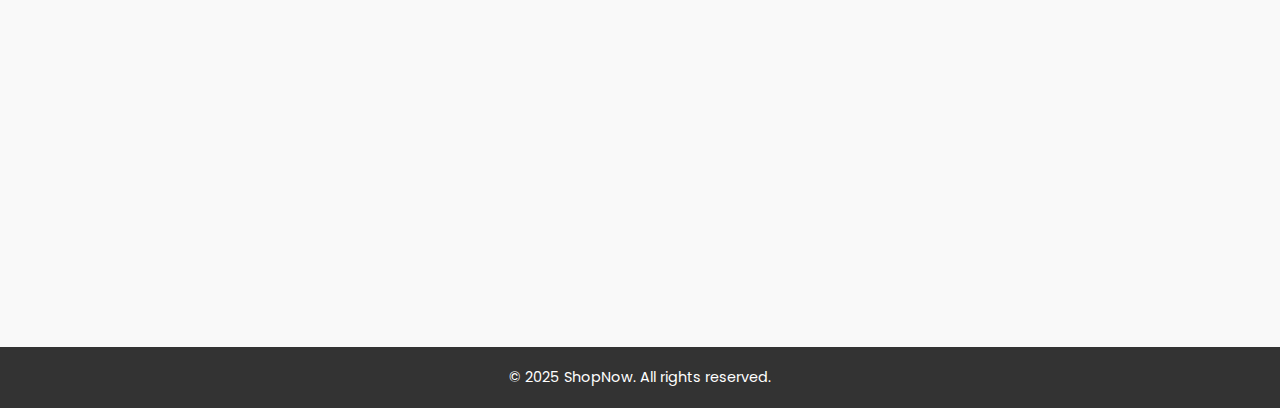
<file: index22.html>
<!DOCTYPE html>
<html lang="en">
<head>
    <meta charset="UTF-8">
    <meta name="viewport" content="width=device-width, initial-scale=1.0">
    <title>E-commerce Site</title>
    <link href="https://fonts.googleapis.com/css2?family=Poppins:wght@300;400;600&display=swap" rel="stylesheet">
    <style>
        body {
            font-family: 'Poppins', sans-serif;
            margin: 0;
            padding: 0;
            background: #f9f9f9;
            overflow-x: hidden;
        }

        header {
            background: linear-gradient(90deg, #000000, #c90404);
            padding: 20px 30px;
            color: #fff;
            display: flex;
            justify-content: space-between;
            align-items: center;
            transform: translateY(-100px);
            opacity: 0;
            animation: slideDown 1s ease-out forwards;
        }

        @keyframes slideDown {
            to {
                transform: translateY(0);
                opacity: 1;
            }
        }

        header .logo {
            font-size: 1.5em;
            font-weight: 600;
        }

        header nav a {
            color: #fff;
            text-decoration: none;
            margin: 0 15px;
            font-weight: 400;
        }

        .hero {
            text-align: center;
            padding: 200px 20px; /* Modificato per ridurre l'altezza in mobile e su desktop */
            background: url('images/mar.jpeg') no-repeat center center/cover;
            color: #fff;
            opacity: 0;
            transform: translateY(-100px);
            animation: fadeIn 1.5s ease-out forwards;
            position: relative;
        }

        .hero::before {
            content: '';
            position: absolute;
            top: 0;
            left: 0;
            width: 100%;
            height: 100%;
            background: rgba(0, 0, 0, 0.5); /* Overlay trasparente */
            z-index: 1;
        }

        .hero h1, .hero p, .hero button {
            position: relative;
            z-index: 2;
        }

        @keyframes fadeIn {
            to {
                opacity: 1;
                transform: translateY(0);
            }
        }

        .hero h1 {
            font-size: 2.5em;
            margin-bottom: 20px;
        }

        .hero p {
            font-size: 1.2em;
            margin-bottom: 30px;
        }

        .hero button {
            background: #fff;
            color: #ff758c;
            padding: 10px 20px;
            font-size: 1em;
            border: none;
            border-radius: 25px;
            cursor: pointer;
            transition: transform 0.3s;
        }

        .hero button:hover {
            transform: scale(1.1);
        }

        .products {
            display: grid;
            grid-template-columns: repeat(auto-fit, minmax(300px, 1fr));
            gap: 20px;
            padding: 30px;
            opacity: 0;
            transform: translateY(50px);
            animation: fadeIn 2s ease-out forwards;
            animation-delay: 1s;
        }

        .product {
            background: #fff;
            padding: 20px;
            border-radius: 10px;
            box-shadow: 0 2px 5px rgba(0, 0, 0, 0.1);
            text-align: center;
            transition: transform 0.3s;
            opacity: 0;
            transform: scale(0.9);
            animation: popIn 1.2s ease-out forwards;
        }

        @keyframes popIn {
            to {
                opacity: 1;
                transform: scale(1);
            }
        }

        .product img {
            max-width: 100%;
            border-radius: 10px;
            margin-bottom: 15px;
            opacity: 0;
            animation: fadeIn 2s ease-out forwards;
        }

        .product h2 {
            font-size: 1.2em;
            margin-bottom: 10px;
        }

        .product a {
            text-decoration: none;
            color: #c90404;
            font-weight: bold;
        }

        .product button {
            background: #ff002b;
            color: #fff;
            padding: 10px 15px;
            border: none;
            border-radius: 5px;
            cursor: pointer;
        }

        .product:hover {
            transform: translateY(-5px);
        }

        footer {
            text-align: center;
            padding: 20px;
            background: #333;
            color: #fff;
            font-size: 0.9em;
        }

        .shop-now-btn {
            display: inline-block;
            background: #ff002b;
            color: #fff;
            padding: 10px 20px;
            font-size: 1.2em;
            text-decoration: none;
            border-radius: 25px;
            cursor: pointer;
            transition: transform 0.3s, background-color 0.3s;
        }

        .shop-now-btn:hover {
            transform: scale(1.1);
            background-color: #c90404;
        }

        /* Media query per dispositivi mobili */
        @media (max-width: 768px) {
            .hero {
                padding: 150px 20px; /* Ridotto il padding per dispositivi più piccoli */
            }
            .hero h1 {
                font-size: 2rem; /* Ridotto per dispositivi piccoli */
            }
            .hero p {
                font-size: 1em; /* Ridotto per dispositivi più piccoli */
            }
        }
    </style>
</head>
<body>
    <header>
        <div class="logo">MARIOART</div>
        <nav>
            <a href="index.html">Home</a>
            <a href="galleria.html">Products</a>
            <a href="contatti.html">Contact</a>
            <a href="comisioni.html">Commision</a>
            <a href="categoria_anime.html">About</a>
        </nav>
    </header>

    <section class="hero">
        <h1>Welcome to Marioart</h1>
        <p>Esplorate un mondo pieno di personaggi anime</p>
    </section>

    <section class="products">
        <div class="product">
            <img src="images/lp.jpeg" alt="Product 3">
            <h2><a href="categoria_personaggi.html">Novita</a></h2>
        </div>
        <div class="product">
            <img src="images/p.jpg" alt="Product 1">
            <h2><a href="anime-mens.html">Anime Mens</a></h2>
        </div>
        <div class="product">
            <img src="images/disegno1.jpg" alt="Product 2">
            <h2><a href="anime-girls.html">Anime girls</a></h2>
        </div>
        <div class="product">
            <img src="images/d.jpg" alt="Product 3">
            <h2><a href="categoria_stile_anime.html">Tutti i disegni</a></h2>
        </div>
    </section>

    <footer>
        &copy; 2025 ShopNow. All rights reserved.
    </footer>

    <script>
        const buttons = document.querySelectorAll('.product button');

        buttons.forEach(button => {
            button.addEventListener('click', () => {
                alert('Added to cart!');
            });
        });
    </script>
</body>
</html>
</file>
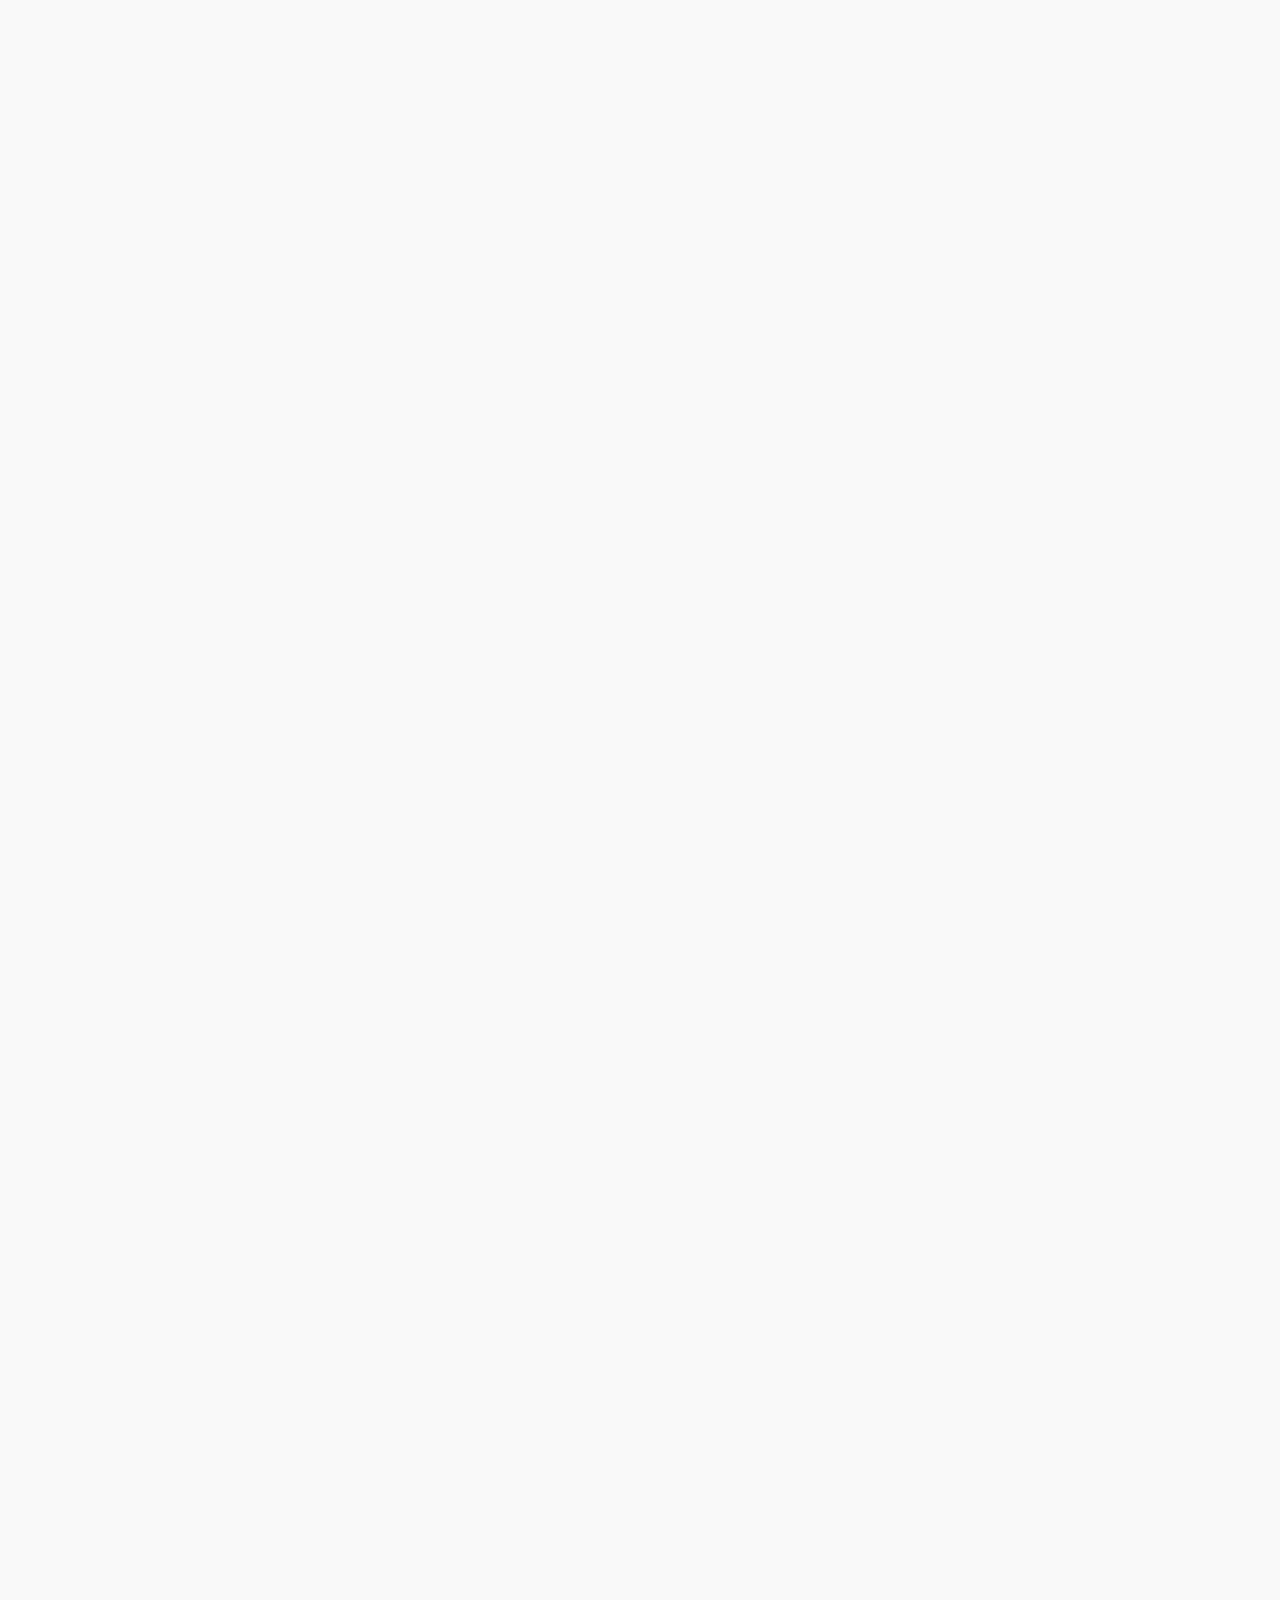
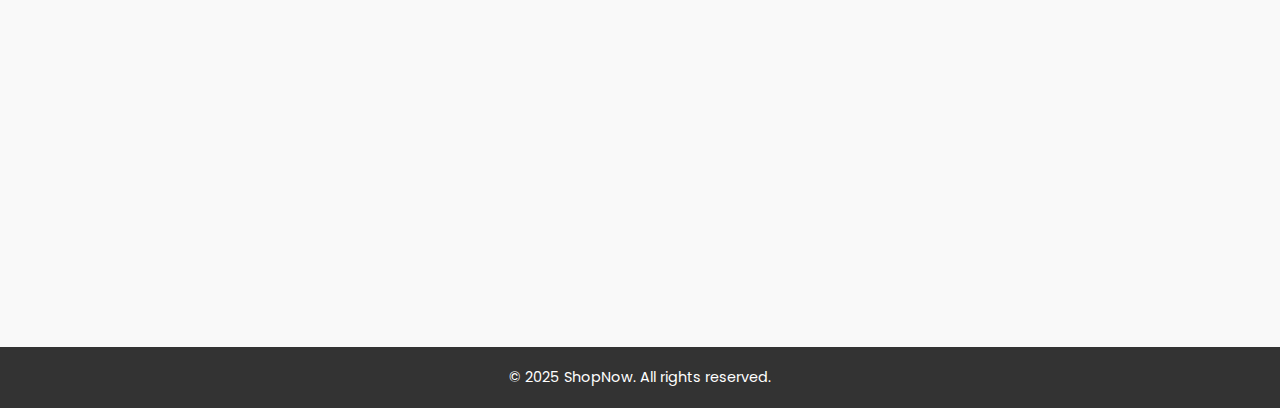
<file: indexx.html>
<!DOCTYPE html>
<html lang="en">
<head>
    <meta charset="UTF-8">
    <meta name="viewport" content="width=device-width, initial-scale=1.0">
    <title>E-commerce Site</title>
    <link href="https://fonts.googleapis.com/css2?family=Poppins:wght@300;400;600&display=swap" rel="stylesheet">
    <style>
        body {
            font-family: 'Poppins', sans-serif;
            margin: 0;
            padding: 0;
            background: #f9f9f9;
            overflow-x: hidden;
        }

        header {
            background: linear-gradient(90deg, #000000, #c90404);
            padding: 20px 30px;
            color: #fff;
            display: flex;
            justify-content: space-between;
            align-items: center;
            transform: translateY(-100px);
            opacity: 0;
            animation: slideDown 1s ease-out forwards;
        }

        @keyframes slideDown {
            to {
                transform: translateY(0);
                opacity: 1;
            }
        }

        header .logo {
            font-size: 1.5em;
            font-weight: 600;
        }

        header nav a {
            color: #fff;
            text-decoration: none;
            margin: 0 15px;
            font-weight: 400;
        }

        .hero {
            text-align: center;
            padding: 200px 20px; /* Modificato per ridurre l'altezza in mobile e su desktop */
            background: url('images/mk.jpeg') no-repeat center center/cover;
            color: #fff;
            opacity: 0;
            transform: translateY(-100px);
            animation: fadeIn 1.5s ease-out forwards;
            position: relative;
        }

        .hero::before {
            content: '';
            position: absolute;
            top: 0;
            left: 0;
            width: 100%;
            height: 100%;
            background: rgba(0, 0, 0, 0.5); /* Overlay trasparente */
            z-index: 1;
        }

        .hero h1, .hero p, .hero button {
            position: relative;
            z-index: 2;
        }

        @keyframes fadeIn {
            to {
                opacity: 1;
                transform: translateY(0);
            }
        }

        .hero h1 {
            font-size: 2.5em;
            margin-bottom: 20px;
        }

        .hero p {
            font-size: 1.2em;
            margin-bottom: 30px;
        }

        .hero button {
            background: #fff;
            color: #ff758c;
            padding: 10px 20px;
            font-size: 1em;
            border: none;
            border-radius: 25px;
            cursor: pointer;
            transition: transform 0.3s;
        }

        .hero button:hover {
            transform: scale(1.1);
        }

        .products {
            display: grid;
            grid-template-columns: repeat(auto-fit, minmax(300px, 1fr));
            gap: 20px;
            padding: 30px;
            opacity: 0;
            transform: translateY(50px);
            animation: fadeIn 2s ease-out forwards;
            animation-delay: 1s;
        }

        .product {
            background: #fff;
            padding: 20px;
            border-radius: 10px;
            box-shadow: 0 2px 5px rgba(0, 0, 0, 0.1);
            text-align: center;
            transition: transform 0.3s;
            opacity: 0;
            transform: scale(0.9);
            animation: popIn 1.2s ease-out forwards;
        }

        @keyframes popIn {
            to {
                opacity: 1;
                transform: scale(1);
            }
        }

        .product img {
            max-width: 100%;
            border-radius: 10px;
            margin-bottom: 15px;
            opacity: 0;
            animation: fadeIn 2s ease-out forwards;
        }

        .product h2 {
            font-size: 1.2em;
            margin-bottom: 10px;
        }

        .product a {
            text-decoration: none;
            color: #c90404;
            font-weight: bold;
        }

        .product button {
            background: #ff002b;
            color: #fff;
            padding: 10px 15px;
            border: none;
            border-radius: 5px;
            cursor: pointer;
        }

        .product:hover {
            transform: translateY(-5px);
        }

        footer {
            text-align: center;
            padding: 20px;
            background: #333;
            color: #fff;
            font-size: 0.9em;
        }

        .shop-now-btn {
            display: inline-block;
            background: #ff002b;
            color: #fff;
            padding: 10px 20px;
            font-size: 1.2em;
            text-decoration: none;
            border-radius: 25px;
            cursor: pointer;
            transition: transform 0.3s, background-color 0.3s;
        }

        .shop-now-btn:hover {
            transform: scale(1.1);
            background-color: #c90404;
        }

        /* Media query per dispositivi mobili */
        @media (max-width: 768px) {
            .hero {
                padding: 150px 20px; /* Ridotto il padding per dispositivi più piccoli */
            }
            .hero h1 {
                font-size: 2rem; /* Ridotto per dispositivi piccoli */
            }
            .hero p {
                font-size: 1em; /* Ridotto per dispositivi più piccoli */
            }
        }
    </style>
</head>
<body>
    <header>
        <div class="logo">MARIOART</div>
        <nav>
            <a href="index.html">Home</a>
            <a href="galleria.html">Products</a>
            <a href="contatti.html">Contact</a>
            <a href="comisioni.html">Commision</a>
            <a href="categoria_anime.html">About</a>
        </nav>
    </header>

    <section class="hero">
        <h1>Welcome to Marioart</h1>
        <p>Esplorate un mondo pieno di personaggi anime</p>
    </section>

    <section class="products">
        <div class="product">
            <img src="images/lp.jpeg" alt="Product 3">
            <h2><a href="categoria_personaggi.html">Novita</a></h2>
        </div>
        <div class="product">
            <img src="images/p.jpg" alt="Product 1">
            <h2><a href="anime-mens.html">Anime Mens</a></h2>
        </div>
        <div class="product">
            <img src="images/disegno1.jpg" alt="Product 2">
            <h2><a href="anime-girls.html">Anime girls</a></h2>
        </div>
        <div class="product">
            <img src="images/d.jpg" alt="Product 3">
            <h2><a href="categoria_stile_anime.html">Tutti i disegni</a></h2>
        </div>
    </section>

    <footer>
        &copy; 2025 ShopNow. All rights reserved.
    </footer>

    <script>
        const buttons = document.querySelectorAll('.product button');

        buttons.forEach(button => {
            button.addEventListener('click', () => {
                alert('Added to cart!');
            });
        });
    </script>
</body>
</html>
</file>
